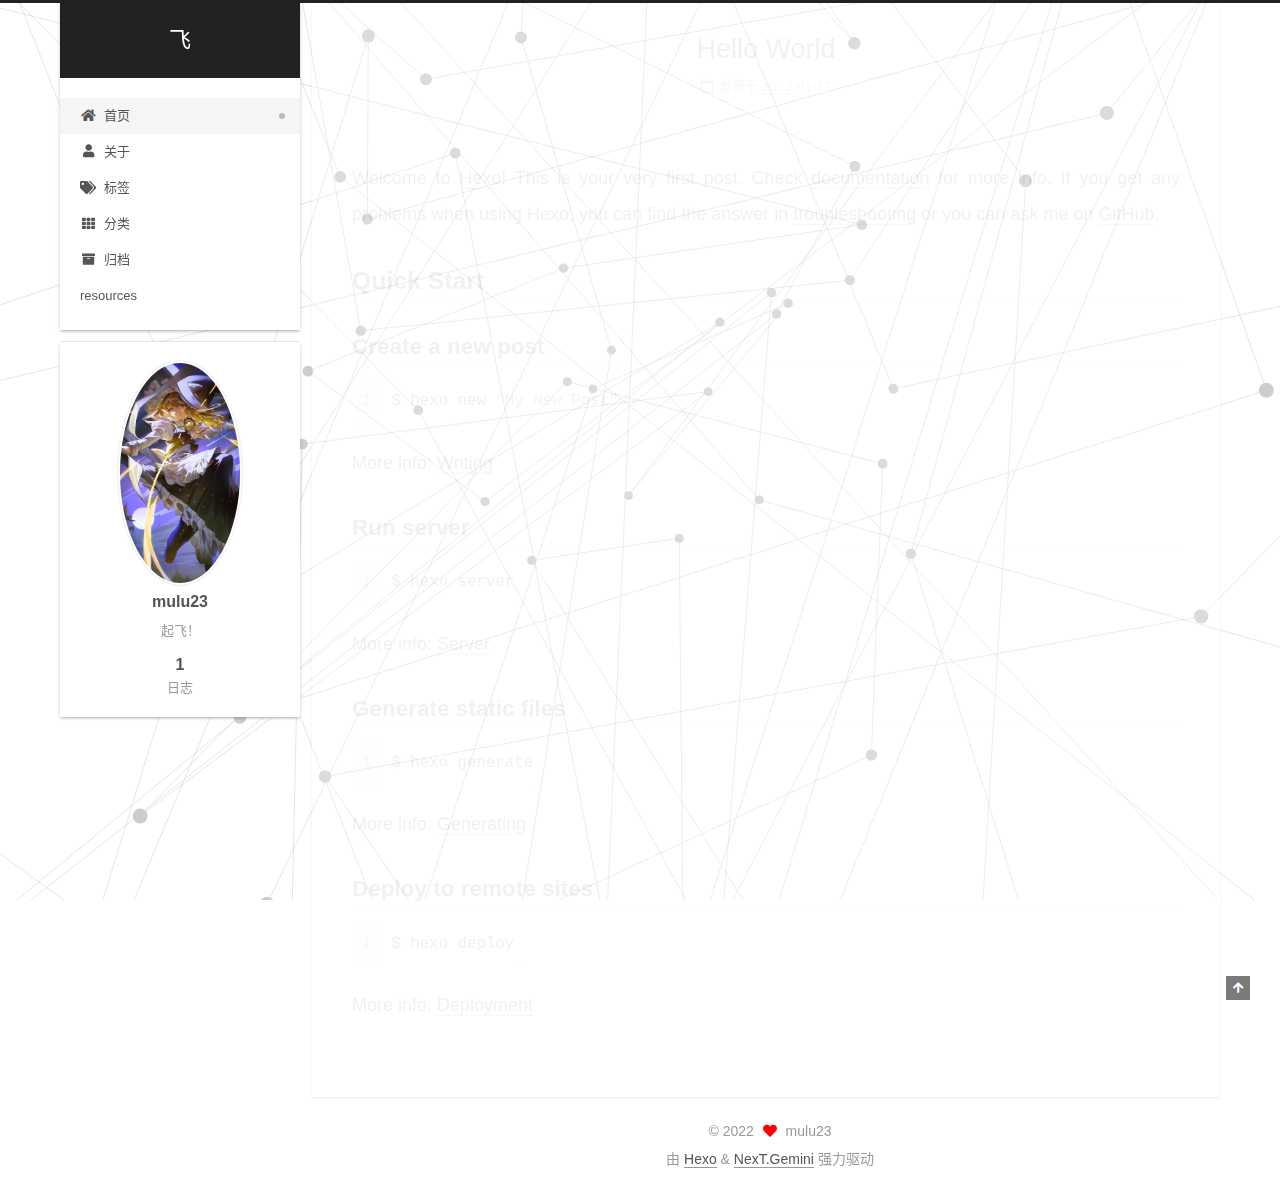
<file: index.html>
<!DOCTYPE html>
<html lang="zh-CN">
<head>
  <meta charset="UTF-8">
<meta name="viewport" content="width=device-width, initial-scale=1, maximum-scale=2">
<meta name="theme-color" content="#222">
<meta name="generator" content="Hexo 6.0.0">
  <link rel="apple-touch-icon" sizes="180x180" href="/images/apple-touch-icon-next.png">
  <link rel="icon" type="image/png" sizes="32x32" href="/images/favicon-32x32-next.png">
  <link rel="icon" type="image/png" sizes="16x16" href="/images/favicon-16x16-next.png">
  <link rel="mask-icon" href="/images/logo.svg" color="#222">

<link rel="stylesheet" href="/css/main.css">


<link rel="stylesheet" href="/lib/font-awesome/css/all.min.css">

<script id="hexo-configurations">
    var NexT = window.NexT || {};
    var CONFIG = {"hostname":"example.com","root":"/","scheme":"Gemini","version":"7.8.0","exturl":false,"sidebar":{"position":"left","display":"post","padding":18,"offset":12,"onmobile":false},"copycode":{"enable":false,"show_result":false,"style":null},"back2top":{"enable":true,"sidebar":false,"scrollpercent":false},"bookmark":{"enable":false,"color":"#222","save":"auto"},"fancybox":false,"mediumzoom":false,"lazyload":false,"pangu":false,"comments":{"style":"tabs","active":null,"storage":true,"lazyload":false,"nav":null},"algolia":{"hits":{"per_page":10},"labels":{"input_placeholder":"Search for Posts","hits_empty":"We didn't find any results for the search: ${query}","hits_stats":"${hits} results found in ${time} ms"}},"localsearch":{"enable":false,"trigger":"auto","top_n_per_article":1,"unescape":false,"preload":false},"motion":{"enable":true,"async":false,"transition":{"post_block":"fadeIn","post_header":"slideDownIn","post_body":"slideDownIn","coll_header":"slideLeftIn","sidebar":"slideUpIn"}}};
  </script>

  <meta name="description" content="起飞！">
<meta property="og:type" content="website">
<meta property="og:title" content="飞">
<meta property="og:url" content="http://example.com/index.html">
<meta property="og:site_name" content="飞">
<meta property="og:description" content="起飞！">
<meta property="og:locale" content="zh_CN">
<meta property="article:author" content="mulu23">
<meta name="twitter:card" content="summary">

<link rel="canonical" href="http://example.com/">


<script id="page-configurations">
  // https://hexo.io/docs/variables.html
  CONFIG.page = {
    sidebar: "",
    isHome : true,
    isPost : false,
    lang   : 'zh-CN'
  };
</script>

  <title>飞</title>
  






  <noscript>
  <style>
  .use-motion .brand,
  .use-motion .menu-item,
  .sidebar-inner,
  .use-motion .post-block,
  .use-motion .pagination,
  .use-motion .comments,
  .use-motion .post-header,
  .use-motion .post-body,
  .use-motion .collection-header { opacity: initial; }

  .use-motion .site-title,
  .use-motion .site-subtitle {
    opacity: initial;
    top: initial;
  }

  .use-motion .logo-line-before i { left: initial; }
  .use-motion .logo-line-after i { right: initial; }
  </style>
</noscript>

</head>

<body itemscope itemtype="http://schema.org/WebPage">
  <div class="container use-motion">
    <div class="headband"></div>

    <header class="header" itemscope itemtype="http://schema.org/WPHeader">
      <div class="header-inner"><div class="site-brand-container">
  <div class="site-nav-toggle">
    <div class="toggle" aria-label="切换导航栏">
      <span class="toggle-line toggle-line-first"></span>
      <span class="toggle-line toggle-line-middle"></span>
      <span class="toggle-line toggle-line-last"></span>
    </div>
  </div>

  <div class="site-meta">

    <a href="/" class="brand" rel="start">
      <span class="logo-line-before"><i></i></span>
      <h1 class="site-title">飞</h1>
      <span class="logo-line-after"><i></i></span>
    </a>
  </div>

  <div class="site-nav-right">
    <div class="toggle popup-trigger">
    </div>
  </div>
</div>




<nav class="site-nav">
  <ul id="menu" class="main-menu menu">
        <li class="menu-item menu-item-home">

    <a href="/" rel="section"><i class="fa fa-home fa-fw"></i>首页</a>

  </li>
        <li class="menu-item menu-item-about">

    <a href="/about/" rel="section"><i class="fa fa-user fa-fw"></i>关于</a>

  </li>
        <li class="menu-item menu-item-tags">

    <a href="/tags/" rel="section"><i class="fa fa-tags fa-fw"></i>标签</a>

  </li>
        <li class="menu-item menu-item-categories">

    <a href="/categories/" rel="section"><i class="fa fa-th fa-fw"></i>分类</a>

  </li>
        <li class="menu-item menu-item-archives">

    <a href="/archives/" rel="section"><i class="fa fa-archive fa-fw"></i>归档</a>

  </li>
        <li class="menu-item menu-item-resources">

    <a href="/resources/" rel="section"><i class="download fa-fw"></i>resources</a>

  </li>
  </ul>
</nav>




</div>
    </header>

    
  <div class="back-to-top">
    <i class="fa fa-arrow-up"></i>
    <span>0%</span>
  </div>


    <main class="main">
      <div class="main-inner">
        <div class="content-wrap">
          

          <div class="content index posts-expand">
            
      
  
  
  <article itemscope itemtype="http://schema.org/Article" class="post-block" lang="zh-CN">
    <link itemprop="mainEntityOfPage" href="http://example.com/2022/01/27/hello-world/">

    <span hidden itemprop="author" itemscope itemtype="http://schema.org/Person">
      <meta itemprop="image" content="/images/avatar.png">
      <meta itemprop="name" content="mulu23">
      <meta itemprop="description" content="起飞！">
    </span>

    <span hidden itemprop="publisher" itemscope itemtype="http://schema.org/Organization">
      <meta itemprop="name" content="飞">
    </span>
      <header class="post-header">
        <h2 class="post-title" itemprop="name headline">
          
            <a href="/2022/01/27/hello-world/" class="post-title-link" itemprop="url">Hello World</a>
        </h2>

        <div class="post-meta">
            <span class="post-meta-item">
              <span class="post-meta-item-icon">
                <i class="far fa-calendar"></i>
              </span>
              <span class="post-meta-item-text">发表于</span>

              <time title="创建时间：2022-01-27 22:12:50" itemprop="dateCreated datePublished" datetime="2022-01-27T22:12:50+08:00">2022-01-27</time>
            </span>

          

        </div>
      </header>

    
    
    
    <div class="post-body" itemprop="articleBody">

      
          <p>Welcome to <a target="_blank" rel="noopener" href="https://hexo.io/">Hexo</a>! This is your very first post. Check <a target="_blank" rel="noopener" href="https://hexo.io/docs/">documentation</a> for more info. If you get any problems when using Hexo, you can find the answer in <a target="_blank" rel="noopener" href="https://hexo.io/docs/troubleshooting.html">troubleshooting</a> or you can ask me on <a target="_blank" rel="noopener" href="https://github.com/hexojs/hexo/issues">GitHub</a>.</p>
<h2 id="Quick-Start"><a href="#Quick-Start" class="headerlink" title="Quick Start"></a>Quick Start</h2><h3 id="Create-a-new-post"><a href="#Create-a-new-post" class="headerlink" title="Create a new post"></a>Create a new post</h3><figure class="highlight bash"><table><tr><td class="gutter"><pre><span class="line">1</span><br></pre></td><td class="code"><pre><span class="line">$ hexo new <span class="string">&quot;My New Post&quot;</span></span><br></pre></td></tr></table></figure>

<p>More info: <a target="_blank" rel="noopener" href="https://hexo.io/docs/writing.html">Writing</a></p>
<h3 id="Run-server"><a href="#Run-server" class="headerlink" title="Run server"></a>Run server</h3><figure class="highlight bash"><table><tr><td class="gutter"><pre><span class="line">1</span><br></pre></td><td class="code"><pre><span class="line">$ hexo server</span><br></pre></td></tr></table></figure>

<p>More info: <a target="_blank" rel="noopener" href="https://hexo.io/docs/server.html">Server</a></p>
<h3 id="Generate-static-files"><a href="#Generate-static-files" class="headerlink" title="Generate static files"></a>Generate static files</h3><figure class="highlight bash"><table><tr><td class="gutter"><pre><span class="line">1</span><br></pre></td><td class="code"><pre><span class="line">$ hexo generate</span><br></pre></td></tr></table></figure>

<p>More info: <a target="_blank" rel="noopener" href="https://hexo.io/docs/generating.html">Generating</a></p>
<h3 id="Deploy-to-remote-sites"><a href="#Deploy-to-remote-sites" class="headerlink" title="Deploy to remote sites"></a>Deploy to remote sites</h3><figure class="highlight bash"><table><tr><td class="gutter"><pre><span class="line">1</span><br></pre></td><td class="code"><pre><span class="line">$ hexo deploy</span><br></pre></td></tr></table></figure>

<p>More info: <a target="_blank" rel="noopener" href="https://hexo.io/docs/one-command-deployment.html">Deployment</a></p>

      
    </div>

    
    
    
      <footer class="post-footer">
        <div class="post-eof"></div>
      </footer>
  </article>
  
  
  


  



          </div>
          

<script>
  window.addEventListener('tabs:register', () => {
    let { activeClass } = CONFIG.comments;
    if (CONFIG.comments.storage) {
      activeClass = localStorage.getItem('comments_active') || activeClass;
    }
    if (activeClass) {
      let activeTab = document.querySelector(`a[href="#comment-${activeClass}"]`);
      if (activeTab) {
        activeTab.click();
      }
    }
  });
  if (CONFIG.comments.storage) {
    window.addEventListener('tabs:click', event => {
      if (!event.target.matches('.tabs-comment .tab-content .tab-pane')) return;
      let commentClass = event.target.classList[1];
      localStorage.setItem('comments_active', commentClass);
    });
  }
</script>

        </div>
          
  
  <div class="toggle sidebar-toggle">
    <span class="toggle-line toggle-line-first"></span>
    <span class="toggle-line toggle-line-middle"></span>
    <span class="toggle-line toggle-line-last"></span>
  </div>

  <aside class="sidebar">
    <div class="sidebar-inner">

      <ul class="sidebar-nav motion-element">
        <li class="sidebar-nav-toc">
          文章目录
        </li>
        <li class="sidebar-nav-overview">
          站点概览
        </li>
      </ul>

      <!--noindex-->
      <div class="post-toc-wrap sidebar-panel">
      </div>
      <!--/noindex-->

      <div class="site-overview-wrap sidebar-panel">
        <div class="site-author motion-element" itemprop="author" itemscope itemtype="http://schema.org/Person">
    <img class="site-author-image" itemprop="image" alt="mulu23"
      src="/images/avatar.png">
  <p class="site-author-name" itemprop="name">mulu23</p>
  <div class="site-description" itemprop="description">起飞！</div>
</div>
<div class="site-state-wrap motion-element">
  <nav class="site-state">
      <div class="site-state-item site-state-posts">
          <a href="/archives/">
        
          <span class="site-state-item-count">1</span>
          <span class="site-state-item-name">日志</span>
        </a>
      </div>
  </nav>
</div>



      </div>

    </div>
  </aside>
  <div id="sidebar-dimmer"></div>


      </div>
    </main>

    <footer class="footer">
      <div class="footer-inner">
        

        

<div class="copyright">
  
  &copy; 
  <span itemprop="copyrightYear">2022</span>
  <span class="with-love">
    <i class="fa fa-heart"></i>
  </span>
  <span class="author" itemprop="copyrightHolder">mulu23</span>
</div>
  <div class="powered-by">由 <a href="https://hexo.io/" class="theme-link" rel="noopener" target="_blank">Hexo</a> & <a href="https://theme-next.org/" class="theme-link" rel="noopener" target="_blank">NexT.Gemini</a> 强力驱动
  </div>

        








      </div>
    </footer>
  </div>

  
  <script src="/lib/anime.min.js"></script>
  <script src="/lib/velocity/velocity.min.js"></script>
  <script src="/lib/velocity/velocity.ui.min.js"></script>

<script src="/js/utils.js"></script>

<script src="/js/motion.js"></script>


<script src="/js/schemes/pisces.js"></script>


<script src="/js/next-boot.js"></script>


  <script defer src="/lib/three/three.min.js"></script>
    <script defer src="/lib/three/canvas_lines.min.js"></script>


  















  

  

</body>
</html>
</file>
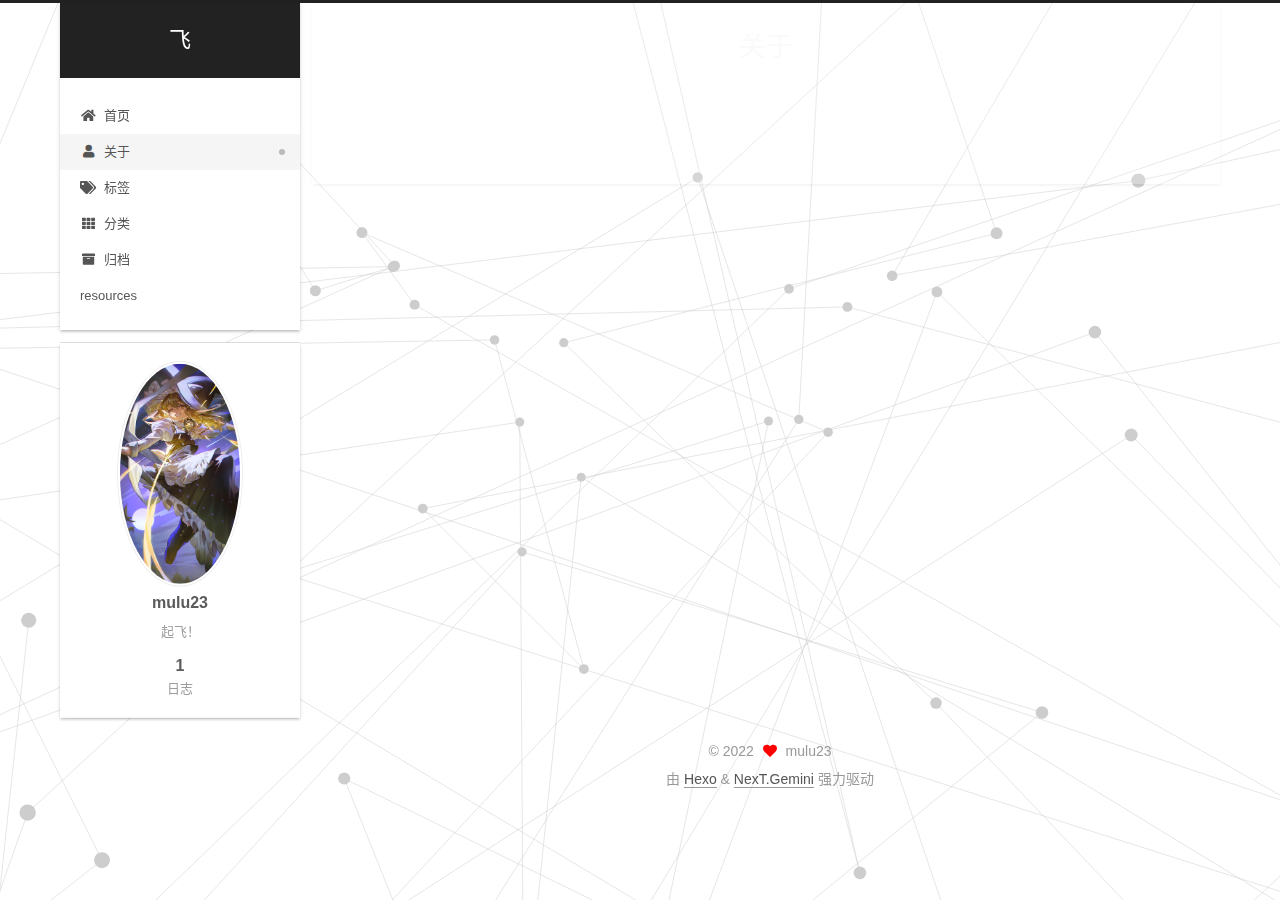
<file: about/index.html>
<!DOCTYPE html>
<html lang="zh-CN">
<head>
  <meta charset="UTF-8">
<meta name="viewport" content="width=device-width, initial-scale=1, maximum-scale=2">
<meta name="theme-color" content="#222">
<meta name="generator" content="Hexo 6.0.0">
  <link rel="apple-touch-icon" sizes="180x180" href="/images/apple-touch-icon-next.png">
  <link rel="icon" type="image/png" sizes="32x32" href="/images/favicon-32x32-next.png">
  <link rel="icon" type="image/png" sizes="16x16" href="/images/favicon-16x16-next.png">
  <link rel="mask-icon" href="/images/logo.svg" color="#222">

<link rel="stylesheet" href="/css/main.css">


<link rel="stylesheet" href="/lib/font-awesome/css/all.min.css">

<script id="hexo-configurations">
    var NexT = window.NexT || {};
    var CONFIG = {"hostname":"example.com","root":"/","scheme":"Gemini","version":"7.8.0","exturl":false,"sidebar":{"position":"left","display":"post","padding":18,"offset":12,"onmobile":false},"copycode":{"enable":false,"show_result":false,"style":null},"back2top":{"enable":true,"sidebar":false,"scrollpercent":false},"bookmark":{"enable":false,"color":"#222","save":"auto"},"fancybox":false,"mediumzoom":false,"lazyload":false,"pangu":false,"comments":{"style":"tabs","active":null,"storage":true,"lazyload":false,"nav":null},"algolia":{"hits":{"per_page":10},"labels":{"input_placeholder":"Search for Posts","hits_empty":"We didn't find any results for the search: ${query}","hits_stats":"${hits} results found in ${time} ms"}},"localsearch":{"enable":false,"trigger":"auto","top_n_per_article":1,"unescape":false,"preload":false},"motion":{"enable":true,"async":false,"transition":{"post_block":"fadeIn","post_header":"slideDownIn","post_body":"slideDownIn","coll_header":"slideLeftIn","sidebar":"slideUpIn"}}};
  </script>

  <meta name="description" content="起飞！">
<meta property="og:type" content="website">
<meta property="og:title" content="关于">
<meta property="og:url" content="http://example.com/about/index.html">
<meta property="og:site_name" content="飞">
<meta property="og:description" content="起飞！">
<meta property="og:locale" content="zh_CN">
<meta property="article:published_time" content="2022-01-28T09:07:47.000Z">
<meta property="article:modified_time" content="2022-01-28T09:12:27.653Z">
<meta property="article:author" content="mulu23">
<meta name="twitter:card" content="summary">

<link rel="canonical" href="http://example.com/about/">


<script id="page-configurations">
  // https://hexo.io/docs/variables.html
  CONFIG.page = {
    sidebar: "",
    isHome : false,
    isPost : false,
    lang   : 'zh-CN'
  };
</script>

  <title>关于 | 飞
</title>
  






  <noscript>
  <style>
  .use-motion .brand,
  .use-motion .menu-item,
  .sidebar-inner,
  .use-motion .post-block,
  .use-motion .pagination,
  .use-motion .comments,
  .use-motion .post-header,
  .use-motion .post-body,
  .use-motion .collection-header { opacity: initial; }

  .use-motion .site-title,
  .use-motion .site-subtitle {
    opacity: initial;
    top: initial;
  }

  .use-motion .logo-line-before i { left: initial; }
  .use-motion .logo-line-after i { right: initial; }
  </style>
</noscript>

</head>

<body itemscope itemtype="http://schema.org/WebPage">
  <div class="container use-motion">
    <div class="headband"></div>

    <header class="header" itemscope itemtype="http://schema.org/WPHeader">
      <div class="header-inner"><div class="site-brand-container">
  <div class="site-nav-toggle">
    <div class="toggle" aria-label="切换导航栏">
      <span class="toggle-line toggle-line-first"></span>
      <span class="toggle-line toggle-line-middle"></span>
      <span class="toggle-line toggle-line-last"></span>
    </div>
  </div>

  <div class="site-meta">

    <a href="/" class="brand" rel="start">
      <span class="logo-line-before"><i></i></span>
      <h1 class="site-title">飞</h1>
      <span class="logo-line-after"><i></i></span>
    </a>
  </div>

  <div class="site-nav-right">
    <div class="toggle popup-trigger">
    </div>
  </div>
</div>




<nav class="site-nav">
  <ul id="menu" class="main-menu menu">
        <li class="menu-item menu-item-home">

    <a href="/" rel="section"><i class="fa fa-home fa-fw"></i>首页</a>

  </li>
        <li class="menu-item menu-item-about">

    <a href="/about/" rel="section"><i class="fa fa-user fa-fw"></i>关于</a>

  </li>
        <li class="menu-item menu-item-tags">

    <a href="/tags/" rel="section"><i class="fa fa-tags fa-fw"></i>标签</a>

  </li>
        <li class="menu-item menu-item-categories">

    <a href="/categories/" rel="section"><i class="fa fa-th fa-fw"></i>分类</a>

  </li>
        <li class="menu-item menu-item-archives">

    <a href="/archives/" rel="section"><i class="fa fa-archive fa-fw"></i>归档</a>

  </li>
        <li class="menu-item menu-item-resources">

    <a href="/resources/" rel="section"><i class="download fa-fw"></i>resources</a>

  </li>
  </ul>
</nav>




</div>
    </header>

    
  <div class="back-to-top">
    <i class="fa fa-arrow-up"></i>
    <span>0%</span>
  </div>


    <main class="main">
      <div class="main-inner">
        <div class="content-wrap">
          
  
  

          <div class="content page posts-expand">
            

    
    
    
    <div class="post-block" lang="zh-CN">
      <header class="post-header">

<h1 class="post-title" itemprop="name headline">关于
</h1>

<div class="post-meta">
  

</div>

</header>

      
      
      
      <div class="post-body">
          
      </div>
      
      
      
    </div>
    

    
    
    


          </div>
          

<script>
  window.addEventListener('tabs:register', () => {
    let { activeClass } = CONFIG.comments;
    if (CONFIG.comments.storage) {
      activeClass = localStorage.getItem('comments_active') || activeClass;
    }
    if (activeClass) {
      let activeTab = document.querySelector(`a[href="#comment-${activeClass}"]`);
      if (activeTab) {
        activeTab.click();
      }
    }
  });
  if (CONFIG.comments.storage) {
    window.addEventListener('tabs:click', event => {
      if (!event.target.matches('.tabs-comment .tab-content .tab-pane')) return;
      let commentClass = event.target.classList[1];
      localStorage.setItem('comments_active', commentClass);
    });
  }
</script>

        </div>
          
  
  <div class="toggle sidebar-toggle">
    <span class="toggle-line toggle-line-first"></span>
    <span class="toggle-line toggle-line-middle"></span>
    <span class="toggle-line toggle-line-last"></span>
  </div>

  <aside class="sidebar">
    <div class="sidebar-inner">

      <ul class="sidebar-nav motion-element">
        <li class="sidebar-nav-toc">
          文章目录
        </li>
        <li class="sidebar-nav-overview">
          站点概览
        </li>
      </ul>

      <!--noindex-->
      <div class="post-toc-wrap sidebar-panel">
      </div>
      <!--/noindex-->

      <div class="site-overview-wrap sidebar-panel">
        <div class="site-author motion-element" itemprop="author" itemscope itemtype="http://schema.org/Person">
    <img class="site-author-image" itemprop="image" alt="mulu23"
      src="/images/avatar.png">
  <p class="site-author-name" itemprop="name">mulu23</p>
  <div class="site-description" itemprop="description">起飞！</div>
</div>
<div class="site-state-wrap motion-element">
  <nav class="site-state">
      <div class="site-state-item site-state-posts">
          <a href="/archives/">
        
          <span class="site-state-item-count">1</span>
          <span class="site-state-item-name">日志</span>
        </a>
      </div>
  </nav>
</div>



      </div>

    </div>
  </aside>
  <div id="sidebar-dimmer"></div>


      </div>
    </main>

    <footer class="footer">
      <div class="footer-inner">
        

        

<div class="copyright">
  
  &copy; 
  <span itemprop="copyrightYear">2022</span>
  <span class="with-love">
    <i class="fa fa-heart"></i>
  </span>
  <span class="author" itemprop="copyrightHolder">mulu23</span>
</div>
  <div class="powered-by">由 <a href="https://hexo.io/" class="theme-link" rel="noopener" target="_blank">Hexo</a> & <a href="https://theme-next.org/" class="theme-link" rel="noopener" target="_blank">NexT.Gemini</a> 强力驱动
  </div>

        








      </div>
    </footer>
  </div>

  
  <script src="/lib/anime.min.js"></script>
  <script src="/lib/velocity/velocity.min.js"></script>
  <script src="/lib/velocity/velocity.ui.min.js"></script>

<script src="/js/utils.js"></script>

<script src="/js/motion.js"></script>


<script src="/js/schemes/pisces.js"></script>


<script src="/js/next-boot.js"></script>


  <script defer src="/lib/three/three.min.js"></script>
    <script defer src="/lib/three/canvas_lines.min.js"></script>


  















  

  

</body>
</html>
</file>
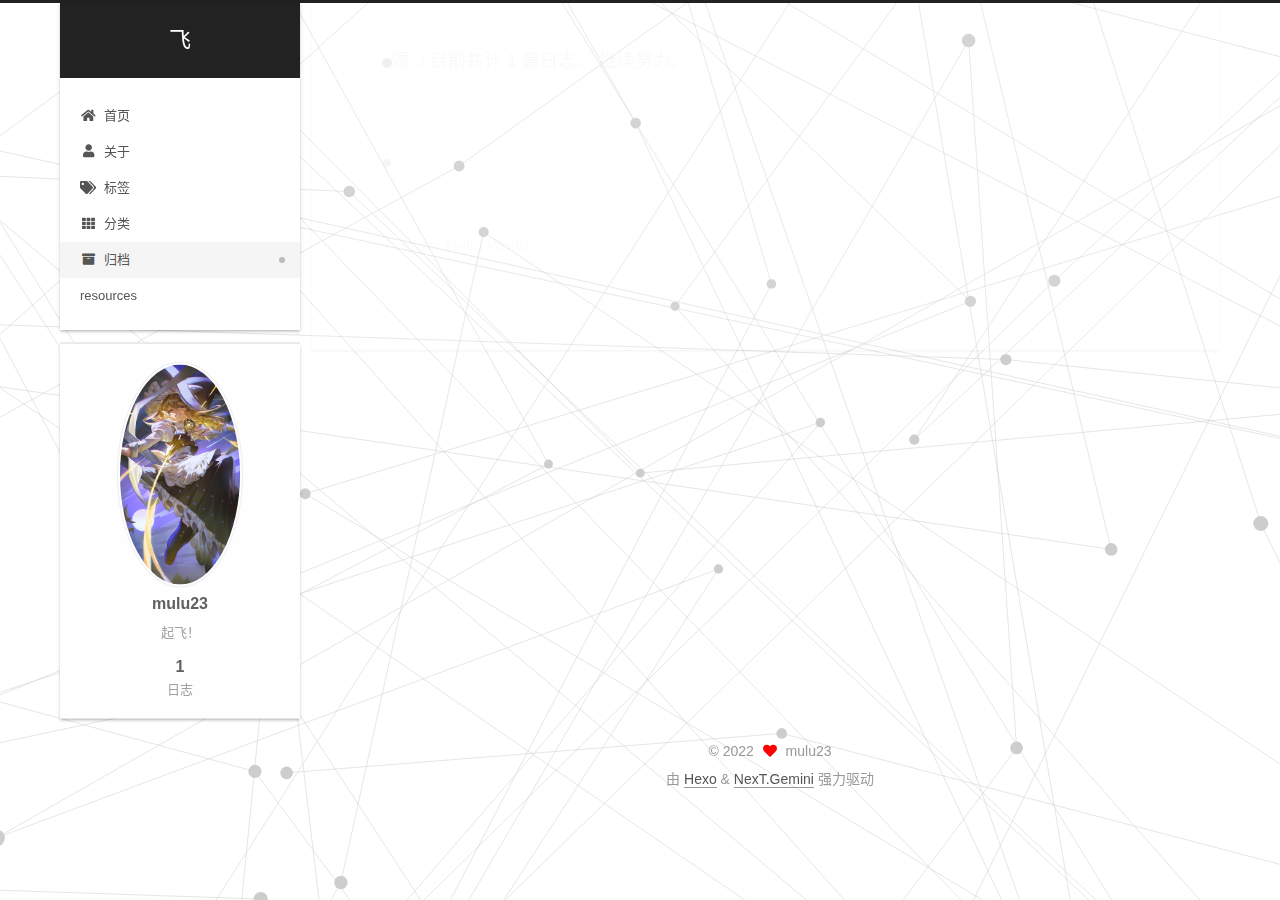
<file: archives/index.html>
<!DOCTYPE html>
<html lang="zh-CN">
<head>
  <meta charset="UTF-8">
<meta name="viewport" content="width=device-width, initial-scale=1, maximum-scale=2">
<meta name="theme-color" content="#222">
<meta name="generator" content="Hexo 6.0.0">
  <link rel="apple-touch-icon" sizes="180x180" href="/images/apple-touch-icon-next.png">
  <link rel="icon" type="image/png" sizes="32x32" href="/images/favicon-32x32-next.png">
  <link rel="icon" type="image/png" sizes="16x16" href="/images/favicon-16x16-next.png">
  <link rel="mask-icon" href="/images/logo.svg" color="#222">

<link rel="stylesheet" href="/css/main.css">


<link rel="stylesheet" href="/lib/font-awesome/css/all.min.css">

<script id="hexo-configurations">
    var NexT = window.NexT || {};
    var CONFIG = {"hostname":"example.com","root":"/","scheme":"Gemini","version":"7.8.0","exturl":false,"sidebar":{"position":"left","display":"post","padding":18,"offset":12,"onmobile":false},"copycode":{"enable":false,"show_result":false,"style":null},"back2top":{"enable":true,"sidebar":false,"scrollpercent":false},"bookmark":{"enable":false,"color":"#222","save":"auto"},"fancybox":false,"mediumzoom":false,"lazyload":false,"pangu":false,"comments":{"style":"tabs","active":null,"storage":true,"lazyload":false,"nav":null},"algolia":{"hits":{"per_page":10},"labels":{"input_placeholder":"Search for Posts","hits_empty":"We didn't find any results for the search: ${query}","hits_stats":"${hits} results found in ${time} ms"}},"localsearch":{"enable":false,"trigger":"auto","top_n_per_article":1,"unescape":false,"preload":false},"motion":{"enable":true,"async":false,"transition":{"post_block":"fadeIn","post_header":"slideDownIn","post_body":"slideDownIn","coll_header":"slideLeftIn","sidebar":"slideUpIn"}}};
  </script>

  <meta name="description" content="起飞！">
<meta property="og:type" content="website">
<meta property="og:title" content="飞">
<meta property="og:url" content="http://example.com/archives/index.html">
<meta property="og:site_name" content="飞">
<meta property="og:description" content="起飞！">
<meta property="og:locale" content="zh_CN">
<meta property="article:author" content="mulu23">
<meta name="twitter:card" content="summary">

<link rel="canonical" href="http://example.com/archives/">


<script id="page-configurations">
  // https://hexo.io/docs/variables.html
  CONFIG.page = {
    sidebar: "",
    isHome : false,
    isPost : false,
    lang   : 'zh-CN'
  };
</script>

  <title>归档 | 飞</title>
  






  <noscript>
  <style>
  .use-motion .brand,
  .use-motion .menu-item,
  .sidebar-inner,
  .use-motion .post-block,
  .use-motion .pagination,
  .use-motion .comments,
  .use-motion .post-header,
  .use-motion .post-body,
  .use-motion .collection-header { opacity: initial; }

  .use-motion .site-title,
  .use-motion .site-subtitle {
    opacity: initial;
    top: initial;
  }

  .use-motion .logo-line-before i { left: initial; }
  .use-motion .logo-line-after i { right: initial; }
  </style>
</noscript>

</head>

<body itemscope itemtype="http://schema.org/WebPage">
  <div class="container use-motion">
    <div class="headband"></div>

    <header class="header" itemscope itemtype="http://schema.org/WPHeader">
      <div class="header-inner"><div class="site-brand-container">
  <div class="site-nav-toggle">
    <div class="toggle" aria-label="切换导航栏">
      <span class="toggle-line toggle-line-first"></span>
      <span class="toggle-line toggle-line-middle"></span>
      <span class="toggle-line toggle-line-last"></span>
    </div>
  </div>

  <div class="site-meta">

    <a href="/" class="brand" rel="start">
      <span class="logo-line-before"><i></i></span>
      <h1 class="site-title">飞</h1>
      <span class="logo-line-after"><i></i></span>
    </a>
  </div>

  <div class="site-nav-right">
    <div class="toggle popup-trigger">
    </div>
  </div>
</div>




<nav class="site-nav">
  <ul id="menu" class="main-menu menu">
        <li class="menu-item menu-item-home">

    <a href="/" rel="section"><i class="fa fa-home fa-fw"></i>首页</a>

  </li>
        <li class="menu-item menu-item-about">

    <a href="/about/" rel="section"><i class="fa fa-user fa-fw"></i>关于</a>

  </li>
        <li class="menu-item menu-item-tags">

    <a href="/tags/" rel="section"><i class="fa fa-tags fa-fw"></i>标签</a>

  </li>
        <li class="menu-item menu-item-categories">

    <a href="/categories/" rel="section"><i class="fa fa-th fa-fw"></i>分类</a>

  </li>
        <li class="menu-item menu-item-archives">

    <a href="/archives/" rel="section"><i class="fa fa-archive fa-fw"></i>归档</a>

  </li>
        <li class="menu-item menu-item-resources">

    <a href="/resources/" rel="section"><i class="download fa-fw"></i>resources</a>

  </li>
  </ul>
</nav>




</div>
    </header>

    
  <div class="back-to-top">
    <i class="fa fa-arrow-up"></i>
    <span>0%</span>
  </div>


    <main class="main">
      <div class="main-inner">
        <div class="content-wrap">
          

          <div class="content archive">
            

  
  
  
  <div class="post-block">
    <div class="posts-collapse">
      <div class="collection-title">
        <span class="collection-header">嗯..! 目前共计 1 篇日志。 继续努力。</span>
      </div>

      
    <div class="collection-year">
      <span class="collection-header">2022</span>
    </div>

  <article itemscope itemtype="http://schema.org/Article">
    <header class="post-header">

      <div class="post-meta">
        <time itemprop="dateCreated"
              datetime="2022-01-27T22:12:50+08:00"
              content="2022-01-27">
          01-27
        </time>
      </div>

      <div class="post-title">
          <a class="post-title-link" href="/2022/01/27/hello-world/" itemprop="url">
            <span itemprop="name">Hello World</span>
          </a>
      </div>

    </header>
  </article>


    </div>
  </div>
  
  
  

  



          </div>
          

<script>
  window.addEventListener('tabs:register', () => {
    let { activeClass } = CONFIG.comments;
    if (CONFIG.comments.storage) {
      activeClass = localStorage.getItem('comments_active') || activeClass;
    }
    if (activeClass) {
      let activeTab = document.querySelector(`a[href="#comment-${activeClass}"]`);
      if (activeTab) {
        activeTab.click();
      }
    }
  });
  if (CONFIG.comments.storage) {
    window.addEventListener('tabs:click', event => {
      if (!event.target.matches('.tabs-comment .tab-content .tab-pane')) return;
      let commentClass = event.target.classList[1];
      localStorage.setItem('comments_active', commentClass);
    });
  }
</script>

        </div>
          
  
  <div class="toggle sidebar-toggle">
    <span class="toggle-line toggle-line-first"></span>
    <span class="toggle-line toggle-line-middle"></span>
    <span class="toggle-line toggle-line-last"></span>
  </div>

  <aside class="sidebar">
    <div class="sidebar-inner">

      <ul class="sidebar-nav motion-element">
        <li class="sidebar-nav-toc">
          文章目录
        </li>
        <li class="sidebar-nav-overview">
          站点概览
        </li>
      </ul>

      <!--noindex-->
      <div class="post-toc-wrap sidebar-panel">
      </div>
      <!--/noindex-->

      <div class="site-overview-wrap sidebar-panel">
        <div class="site-author motion-element" itemprop="author" itemscope itemtype="http://schema.org/Person">
    <img class="site-author-image" itemprop="image" alt="mulu23"
      src="/images/avatar.png">
  <p class="site-author-name" itemprop="name">mulu23</p>
  <div class="site-description" itemprop="description">起飞！</div>
</div>
<div class="site-state-wrap motion-element">
  <nav class="site-state">
      <div class="site-state-item site-state-posts">
          <a href="/archives/">
        
          <span class="site-state-item-count">1</span>
          <span class="site-state-item-name">日志</span>
        </a>
      </div>
  </nav>
</div>



      </div>

    </div>
  </aside>
  <div id="sidebar-dimmer"></div>


      </div>
    </main>

    <footer class="footer">
      <div class="footer-inner">
        

        

<div class="copyright">
  
  &copy; 
  <span itemprop="copyrightYear">2022</span>
  <span class="with-love">
    <i class="fa fa-heart"></i>
  </span>
  <span class="author" itemprop="copyrightHolder">mulu23</span>
</div>
  <div class="powered-by">由 <a href="https://hexo.io/" class="theme-link" rel="noopener" target="_blank">Hexo</a> & <a href="https://theme-next.org/" class="theme-link" rel="noopener" target="_blank">NexT.Gemini</a> 强力驱动
  </div>

        








      </div>
    </footer>
  </div>

  
  <script src="/lib/anime.min.js"></script>
  <script src="/lib/velocity/velocity.min.js"></script>
  <script src="/lib/velocity/velocity.ui.min.js"></script>

<script src="/js/utils.js"></script>

<script src="/js/motion.js"></script>


<script src="/js/schemes/pisces.js"></script>


<script src="/js/next-boot.js"></script>


  <script defer src="/lib/three/three.min.js"></script>
    <script defer src="/lib/three/canvas_lines.min.js"></script>


  















  

  

</body>
</html>
</file>
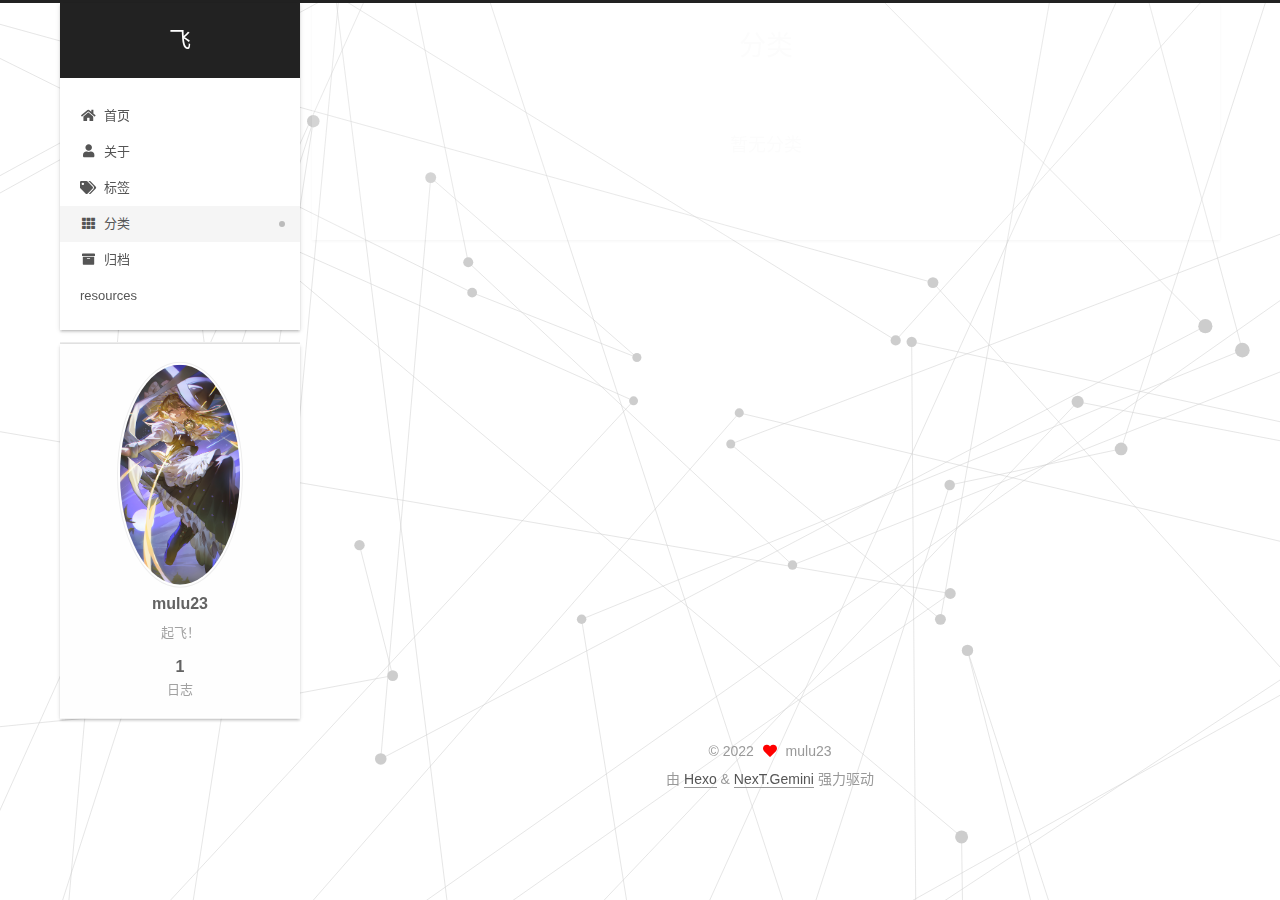
<file: categories/index.html>
<!DOCTYPE html>
<html lang="zh-CN">
<head>
  <meta charset="UTF-8">
<meta name="viewport" content="width=device-width, initial-scale=1, maximum-scale=2">
<meta name="theme-color" content="#222">
<meta name="generator" content="Hexo 6.0.0">
  <link rel="apple-touch-icon" sizes="180x180" href="/images/apple-touch-icon-next.png">
  <link rel="icon" type="image/png" sizes="32x32" href="/images/favicon-32x32-next.png">
  <link rel="icon" type="image/png" sizes="16x16" href="/images/favicon-16x16-next.png">
  <link rel="mask-icon" href="/images/logo.svg" color="#222">

<link rel="stylesheet" href="/css/main.css">


<link rel="stylesheet" href="/lib/font-awesome/css/all.min.css">

<script id="hexo-configurations">
    var NexT = window.NexT || {};
    var CONFIG = {"hostname":"example.com","root":"/","scheme":"Gemini","version":"7.8.0","exturl":false,"sidebar":{"position":"left","display":"post","padding":18,"offset":12,"onmobile":false},"copycode":{"enable":false,"show_result":false,"style":null},"back2top":{"enable":true,"sidebar":false,"scrollpercent":false},"bookmark":{"enable":false,"color":"#222","save":"auto"},"fancybox":false,"mediumzoom":false,"lazyload":false,"pangu":false,"comments":{"style":"tabs","active":null,"storage":true,"lazyload":false,"nav":null},"algolia":{"hits":{"per_page":10},"labels":{"input_placeholder":"Search for Posts","hits_empty":"We didn't find any results for the search: ${query}","hits_stats":"${hits} results found in ${time} ms"}},"localsearch":{"enable":false,"trigger":"auto","top_n_per_article":1,"unescape":false,"preload":false},"motion":{"enable":true,"async":false,"transition":{"post_block":"fadeIn","post_header":"slideDownIn","post_body":"slideDownIn","coll_header":"slideLeftIn","sidebar":"slideUpIn"}}};
  </script>

  <meta name="description" content="起飞！">
<meta property="og:type" content="website">
<meta property="og:title" content="分类">
<meta property="og:url" content="http://example.com/categories/index.html">
<meta property="og:site_name" content="飞">
<meta property="og:description" content="起飞！">
<meta property="og:locale" content="zh_CN">
<meta property="article:published_time" content="2022-01-28T09:07:39.000Z">
<meta property="article:modified_time" content="2022-01-28T09:12:24.030Z">
<meta property="article:author" content="mulu23">
<meta name="twitter:card" content="summary">

<link rel="canonical" href="http://example.com/categories/">


<script id="page-configurations">
  // https://hexo.io/docs/variables.html
  CONFIG.page = {
    sidebar: "",
    isHome : false,
    isPost : false,
    lang   : 'zh-CN'
  };
</script>

  <title>分类 | 飞
</title>
  






  <noscript>
  <style>
  .use-motion .brand,
  .use-motion .menu-item,
  .sidebar-inner,
  .use-motion .post-block,
  .use-motion .pagination,
  .use-motion .comments,
  .use-motion .post-header,
  .use-motion .post-body,
  .use-motion .collection-header { opacity: initial; }

  .use-motion .site-title,
  .use-motion .site-subtitle {
    opacity: initial;
    top: initial;
  }

  .use-motion .logo-line-before i { left: initial; }
  .use-motion .logo-line-after i { right: initial; }
  </style>
</noscript>

</head>

<body itemscope itemtype="http://schema.org/WebPage">
  <div class="container use-motion">
    <div class="headband"></div>

    <header class="header" itemscope itemtype="http://schema.org/WPHeader">
      <div class="header-inner"><div class="site-brand-container">
  <div class="site-nav-toggle">
    <div class="toggle" aria-label="切换导航栏">
      <span class="toggle-line toggle-line-first"></span>
      <span class="toggle-line toggle-line-middle"></span>
      <span class="toggle-line toggle-line-last"></span>
    </div>
  </div>

  <div class="site-meta">

    <a href="/" class="brand" rel="start">
      <span class="logo-line-before"><i></i></span>
      <h1 class="site-title">飞</h1>
      <span class="logo-line-after"><i></i></span>
    </a>
  </div>

  <div class="site-nav-right">
    <div class="toggle popup-trigger">
    </div>
  </div>
</div>




<nav class="site-nav">
  <ul id="menu" class="main-menu menu">
        <li class="menu-item menu-item-home">

    <a href="/" rel="section"><i class="fa fa-home fa-fw"></i>首页</a>

  </li>
        <li class="menu-item menu-item-about">

    <a href="/about/" rel="section"><i class="fa fa-user fa-fw"></i>关于</a>

  </li>
        <li class="menu-item menu-item-tags">

    <a href="/tags/" rel="section"><i class="fa fa-tags fa-fw"></i>标签</a>

  </li>
        <li class="menu-item menu-item-categories">

    <a href="/categories/" rel="section"><i class="fa fa-th fa-fw"></i>分类</a>

  </li>
        <li class="menu-item menu-item-archives">

    <a href="/archives/" rel="section"><i class="fa fa-archive fa-fw"></i>归档</a>

  </li>
        <li class="menu-item menu-item-resources">

    <a href="/resources/" rel="section"><i class="download fa-fw"></i>resources</a>

  </li>
  </ul>
</nav>




</div>
    </header>

    
  <div class="back-to-top">
    <i class="fa fa-arrow-up"></i>
    <span>0%</span>
  </div>


    <main class="main">
      <div class="main-inner">
        <div class="content-wrap">
          
  
  

          <div class="content page posts-expand">
            

    
    
    
    <div class="post-block" lang="zh-CN">
      <header class="post-header">

<h1 class="post-title" itemprop="name headline">分类
</h1>

<div class="post-meta">
  

</div>

</header>

      
      
      
      <div class="post-body">
          <div class="category-all-page">
            <div class="category-all-title">
              暂无分类
            </div>
            <div class="category-all">
              
            </div>
          </div>
        
      </div>
      
      
      
    </div>
    

    
    
    


          </div>
          

<script>
  window.addEventListener('tabs:register', () => {
    let { activeClass } = CONFIG.comments;
    if (CONFIG.comments.storage) {
      activeClass = localStorage.getItem('comments_active') || activeClass;
    }
    if (activeClass) {
      let activeTab = document.querySelector(`a[href="#comment-${activeClass}"]`);
      if (activeTab) {
        activeTab.click();
      }
    }
  });
  if (CONFIG.comments.storage) {
    window.addEventListener('tabs:click', event => {
      if (!event.target.matches('.tabs-comment .tab-content .tab-pane')) return;
      let commentClass = event.target.classList[1];
      localStorage.setItem('comments_active', commentClass);
    });
  }
</script>

        </div>
          
  
  <div class="toggle sidebar-toggle">
    <span class="toggle-line toggle-line-first"></span>
    <span class="toggle-line toggle-line-middle"></span>
    <span class="toggle-line toggle-line-last"></span>
  </div>

  <aside class="sidebar">
    <div class="sidebar-inner">

      <ul class="sidebar-nav motion-element">
        <li class="sidebar-nav-toc">
          文章目录
        </li>
        <li class="sidebar-nav-overview">
          站点概览
        </li>
      </ul>

      <!--noindex-->
      <div class="post-toc-wrap sidebar-panel">
      </div>
      <!--/noindex-->

      <div class="site-overview-wrap sidebar-panel">
        <div class="site-author motion-element" itemprop="author" itemscope itemtype="http://schema.org/Person">
    <img class="site-author-image" itemprop="image" alt="mulu23"
      src="/images/avatar.png">
  <p class="site-author-name" itemprop="name">mulu23</p>
  <div class="site-description" itemprop="description">起飞！</div>
</div>
<div class="site-state-wrap motion-element">
  <nav class="site-state">
      <div class="site-state-item site-state-posts">
          <a href="/archives/">
        
          <span class="site-state-item-count">1</span>
          <span class="site-state-item-name">日志</span>
        </a>
      </div>
  </nav>
</div>



      </div>

    </div>
  </aside>
  <div id="sidebar-dimmer"></div>


      </div>
    </main>

    <footer class="footer">
      <div class="footer-inner">
        

        

<div class="copyright">
  
  &copy; 
  <span itemprop="copyrightYear">2022</span>
  <span class="with-love">
    <i class="fa fa-heart"></i>
  </span>
  <span class="author" itemprop="copyrightHolder">mulu23</span>
</div>
  <div class="powered-by">由 <a href="https://hexo.io/" class="theme-link" rel="noopener" target="_blank">Hexo</a> & <a href="https://theme-next.org/" class="theme-link" rel="noopener" target="_blank">NexT.Gemini</a> 强力驱动
  </div>

        








      </div>
    </footer>
  </div>

  
  <script src="/lib/anime.min.js"></script>
  <script src="/lib/velocity/velocity.min.js"></script>
  <script src="/lib/velocity/velocity.ui.min.js"></script>

<script src="/js/utils.js"></script>

<script src="/js/motion.js"></script>


<script src="/js/schemes/pisces.js"></script>


<script src="/js/next-boot.js"></script>


  <script defer src="/lib/three/three.min.js"></script>
    <script defer src="/lib/three/canvas_lines.min.js"></script>


  















  

  

</body>
</html>
</file>
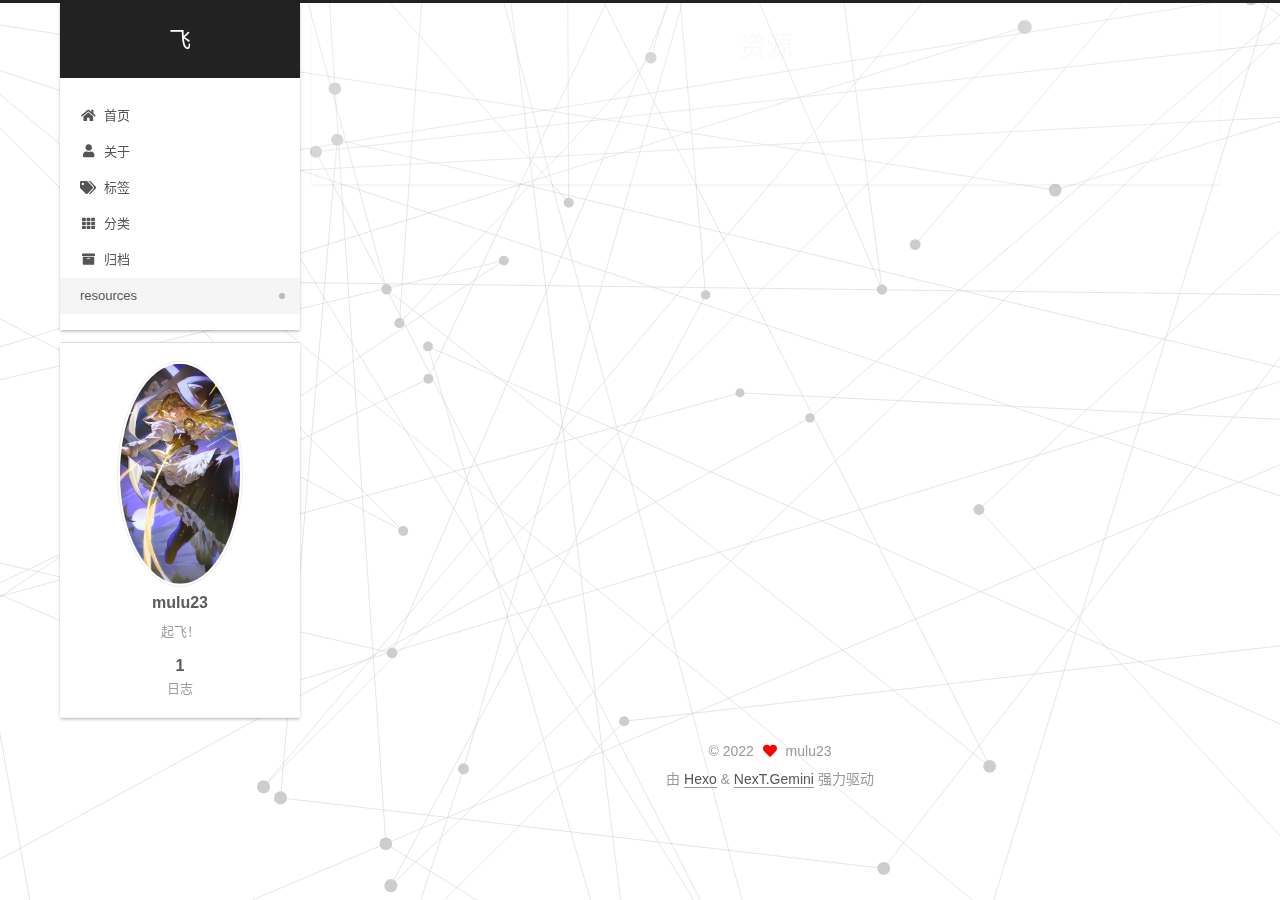
<file: resources/index.html>
<!DOCTYPE html>
<html lang="zh-CN">
<head>
  <meta charset="UTF-8">
<meta name="viewport" content="width=device-width, initial-scale=1, maximum-scale=2">
<meta name="theme-color" content="#222">
<meta name="generator" content="Hexo 6.0.0">
  <link rel="apple-touch-icon" sizes="180x180" href="/images/apple-touch-icon-next.png">
  <link rel="icon" type="image/png" sizes="32x32" href="/images/favicon-32x32-next.png">
  <link rel="icon" type="image/png" sizes="16x16" href="/images/favicon-16x16-next.png">
  <link rel="mask-icon" href="/images/logo.svg" color="#222">

<link rel="stylesheet" href="/css/main.css">


<link rel="stylesheet" href="/lib/font-awesome/css/all.min.css">

<script id="hexo-configurations">
    var NexT = window.NexT || {};
    var CONFIG = {"hostname":"example.com","root":"/","scheme":"Gemini","version":"7.8.0","exturl":false,"sidebar":{"position":"left","display":"post","padding":18,"offset":12,"onmobile":false},"copycode":{"enable":false,"show_result":false,"style":null},"back2top":{"enable":true,"sidebar":false,"scrollpercent":false},"bookmark":{"enable":false,"color":"#222","save":"auto"},"fancybox":false,"mediumzoom":false,"lazyload":false,"pangu":false,"comments":{"style":"tabs","active":null,"storage":true,"lazyload":false,"nav":null},"algolia":{"hits":{"per_page":10},"labels":{"input_placeholder":"Search for Posts","hits_empty":"We didn't find any results for the search: ${query}","hits_stats":"${hits} results found in ${time} ms"}},"localsearch":{"enable":false,"trigger":"auto","top_n_per_article":1,"unescape":false,"preload":false},"motion":{"enable":true,"async":false,"transition":{"post_block":"fadeIn","post_header":"slideDownIn","post_body":"slideDownIn","coll_header":"slideLeftIn","sidebar":"slideUpIn"}}};
  </script>

  <meta name="description" content="起飞！">
<meta property="og:type" content="website">
<meta property="og:title" content="资源">
<meta property="og:url" content="http://example.com/resources/index.html">
<meta property="og:site_name" content="飞">
<meta property="og:description" content="起飞！">
<meta property="og:locale" content="zh_CN">
<meta property="article:published_time" content="2022-01-28T09:08:06.000Z">
<meta property="article:modified_time" content="2022-01-28T09:12:25.808Z">
<meta property="article:author" content="mulu23">
<meta name="twitter:card" content="summary">

<link rel="canonical" href="http://example.com/resources/">


<script id="page-configurations">
  // https://hexo.io/docs/variables.html
  CONFIG.page = {
    sidebar: "",
    isHome : false,
    isPost : false,
    lang   : 'zh-CN'
  };
</script>

  <title>资源 | 飞
</title>
  






  <noscript>
  <style>
  .use-motion .brand,
  .use-motion .menu-item,
  .sidebar-inner,
  .use-motion .post-block,
  .use-motion .pagination,
  .use-motion .comments,
  .use-motion .post-header,
  .use-motion .post-body,
  .use-motion .collection-header { opacity: initial; }

  .use-motion .site-title,
  .use-motion .site-subtitle {
    opacity: initial;
    top: initial;
  }

  .use-motion .logo-line-before i { left: initial; }
  .use-motion .logo-line-after i { right: initial; }
  </style>
</noscript>

</head>

<body itemscope itemtype="http://schema.org/WebPage">
  <div class="container use-motion">
    <div class="headband"></div>

    <header class="header" itemscope itemtype="http://schema.org/WPHeader">
      <div class="header-inner"><div class="site-brand-container">
  <div class="site-nav-toggle">
    <div class="toggle" aria-label="切换导航栏">
      <span class="toggle-line toggle-line-first"></span>
      <span class="toggle-line toggle-line-middle"></span>
      <span class="toggle-line toggle-line-last"></span>
    </div>
  </div>

  <div class="site-meta">

    <a href="/" class="brand" rel="start">
      <span class="logo-line-before"><i></i></span>
      <h1 class="site-title">飞</h1>
      <span class="logo-line-after"><i></i></span>
    </a>
  </div>

  <div class="site-nav-right">
    <div class="toggle popup-trigger">
    </div>
  </div>
</div>




<nav class="site-nav">
  <ul id="menu" class="main-menu menu">
        <li class="menu-item menu-item-home">

    <a href="/" rel="section"><i class="fa fa-home fa-fw"></i>首页</a>

  </li>
        <li class="menu-item menu-item-about">

    <a href="/about/" rel="section"><i class="fa fa-user fa-fw"></i>关于</a>

  </li>
        <li class="menu-item menu-item-tags">

    <a href="/tags/" rel="section"><i class="fa fa-tags fa-fw"></i>标签</a>

  </li>
        <li class="menu-item menu-item-categories">

    <a href="/categories/" rel="section"><i class="fa fa-th fa-fw"></i>分类</a>

  </li>
        <li class="menu-item menu-item-archives">

    <a href="/archives/" rel="section"><i class="fa fa-archive fa-fw"></i>归档</a>

  </li>
        <li class="menu-item menu-item-resources">

    <a href="/resources/" rel="section"><i class="download fa-fw"></i>resources</a>

  </li>
  </ul>
</nav>




</div>
    </header>

    
  <div class="back-to-top">
    <i class="fa fa-arrow-up"></i>
    <span>0%</span>
  </div>


    <main class="main">
      <div class="main-inner">
        <div class="content-wrap">
          
  
  

          <div class="content page posts-expand">
            

    
    
    
    <div class="post-block" lang="zh-CN">
      <header class="post-header">

<h1 class="post-title" itemprop="name headline">资源
</h1>

<div class="post-meta">
  

</div>

</header>

      
      
      
      <div class="post-body">
          
      </div>
      
      
      
    </div>
    

    
    
    


          </div>
          

<script>
  window.addEventListener('tabs:register', () => {
    let { activeClass } = CONFIG.comments;
    if (CONFIG.comments.storage) {
      activeClass = localStorage.getItem('comments_active') || activeClass;
    }
    if (activeClass) {
      let activeTab = document.querySelector(`a[href="#comment-${activeClass}"]`);
      if (activeTab) {
        activeTab.click();
      }
    }
  });
  if (CONFIG.comments.storage) {
    window.addEventListener('tabs:click', event => {
      if (!event.target.matches('.tabs-comment .tab-content .tab-pane')) return;
      let commentClass = event.target.classList[1];
      localStorage.setItem('comments_active', commentClass);
    });
  }
</script>

        </div>
          
  
  <div class="toggle sidebar-toggle">
    <span class="toggle-line toggle-line-first"></span>
    <span class="toggle-line toggle-line-middle"></span>
    <span class="toggle-line toggle-line-last"></span>
  </div>

  <aside class="sidebar">
    <div class="sidebar-inner">

      <ul class="sidebar-nav motion-element">
        <li class="sidebar-nav-toc">
          文章目录
        </li>
        <li class="sidebar-nav-overview">
          站点概览
        </li>
      </ul>

      <!--noindex-->
      <div class="post-toc-wrap sidebar-panel">
      </div>
      <!--/noindex-->

      <div class="site-overview-wrap sidebar-panel">
        <div class="site-author motion-element" itemprop="author" itemscope itemtype="http://schema.org/Person">
    <img class="site-author-image" itemprop="image" alt="mulu23"
      src="/images/avatar.png">
  <p class="site-author-name" itemprop="name">mulu23</p>
  <div class="site-description" itemprop="description">起飞！</div>
</div>
<div class="site-state-wrap motion-element">
  <nav class="site-state">
      <div class="site-state-item site-state-posts">
          <a href="/archives/">
        
          <span class="site-state-item-count">1</span>
          <span class="site-state-item-name">日志</span>
        </a>
      </div>
  </nav>
</div>



      </div>

    </div>
  </aside>
  <div id="sidebar-dimmer"></div>


      </div>
    </main>

    <footer class="footer">
      <div class="footer-inner">
        

        

<div class="copyright">
  
  &copy; 
  <span itemprop="copyrightYear">2022</span>
  <span class="with-love">
    <i class="fa fa-heart"></i>
  </span>
  <span class="author" itemprop="copyrightHolder">mulu23</span>
</div>
  <div class="powered-by">由 <a href="https://hexo.io/" class="theme-link" rel="noopener" target="_blank">Hexo</a> & <a href="https://theme-next.org/" class="theme-link" rel="noopener" target="_blank">NexT.Gemini</a> 强力驱动
  </div>

        








      </div>
    </footer>
  </div>

  
  <script src="/lib/anime.min.js"></script>
  <script src="/lib/velocity/velocity.min.js"></script>
  <script src="/lib/velocity/velocity.ui.min.js"></script>

<script src="/js/utils.js"></script>

<script src="/js/motion.js"></script>


<script src="/js/schemes/pisces.js"></script>


<script src="/js/next-boot.js"></script>


  <script defer src="/lib/three/three.min.js"></script>
    <script defer src="/lib/three/canvas_lines.min.js"></script>


  















  

  

</body>
</html>
</file>
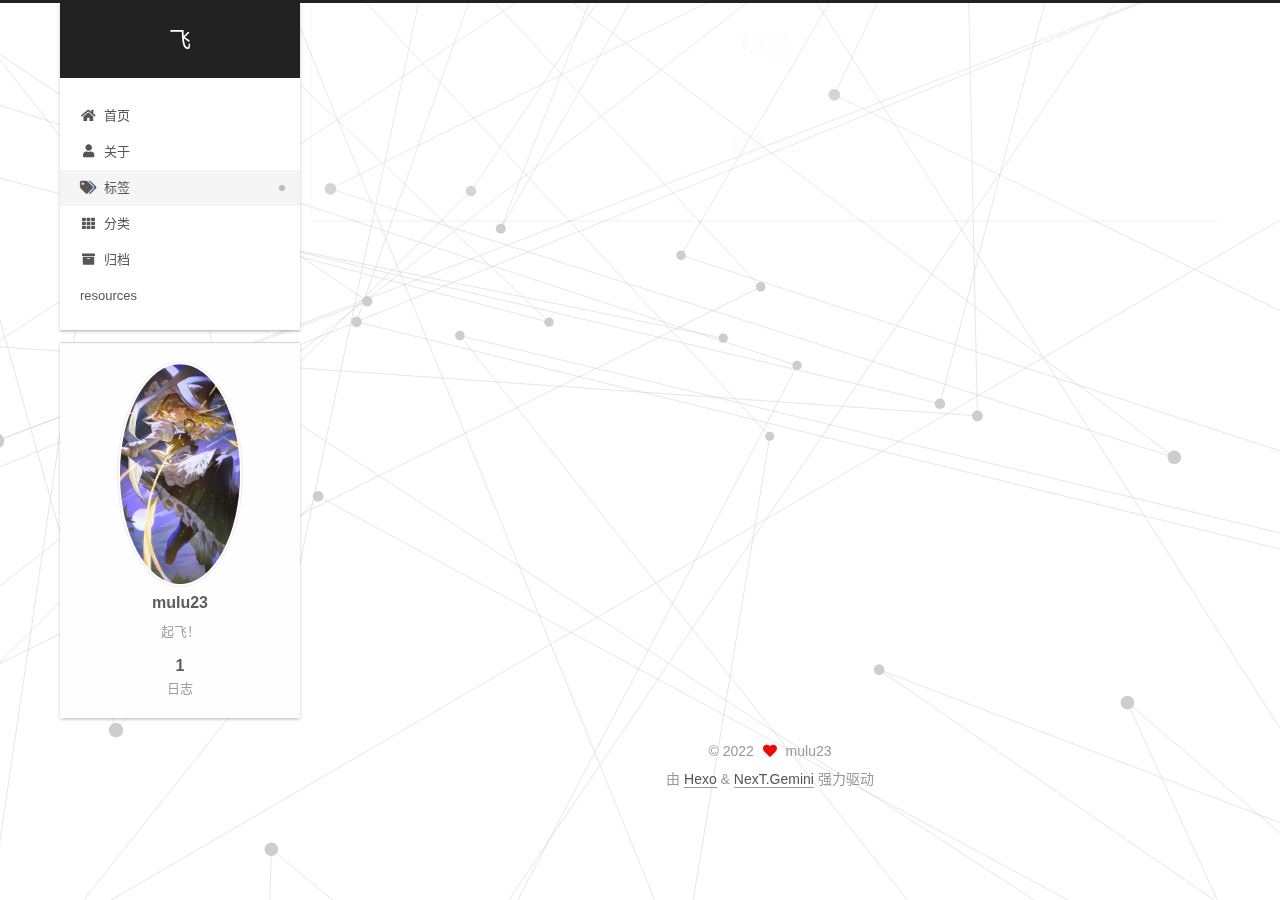
<file: tags/index.html>
<!DOCTYPE html>
<html lang="zh-CN">
<head>
  <meta charset="UTF-8">
<meta name="viewport" content="width=device-width, initial-scale=1, maximum-scale=2">
<meta name="theme-color" content="#222">
<meta name="generator" content="Hexo 6.0.0">
  <link rel="apple-touch-icon" sizes="180x180" href="/images/apple-touch-icon-next.png">
  <link rel="icon" type="image/png" sizes="32x32" href="/images/favicon-32x32-next.png">
  <link rel="icon" type="image/png" sizes="16x16" href="/images/favicon-16x16-next.png">
  <link rel="mask-icon" href="/images/logo.svg" color="#222">

<link rel="stylesheet" href="/css/main.css">


<link rel="stylesheet" href="/lib/font-awesome/css/all.min.css">

<script id="hexo-configurations">
    var NexT = window.NexT || {};
    var CONFIG = {"hostname":"example.com","root":"/","scheme":"Gemini","version":"7.8.0","exturl":false,"sidebar":{"position":"left","display":"post","padding":18,"offset":12,"onmobile":false},"copycode":{"enable":false,"show_result":false,"style":null},"back2top":{"enable":true,"sidebar":false,"scrollpercent":false},"bookmark":{"enable":false,"color":"#222","save":"auto"},"fancybox":false,"mediumzoom":false,"lazyload":false,"pangu":false,"comments":{"style":"tabs","active":null,"storage":true,"lazyload":false,"nav":null},"algolia":{"hits":{"per_page":10},"labels":{"input_placeholder":"Search for Posts","hits_empty":"We didn't find any results for the search: ${query}","hits_stats":"${hits} results found in ${time} ms"}},"localsearch":{"enable":false,"trigger":"auto","top_n_per_article":1,"unescape":false,"preload":false},"motion":{"enable":true,"async":false,"transition":{"post_block":"fadeIn","post_header":"slideDownIn","post_body":"slideDownIn","coll_header":"slideLeftIn","sidebar":"slideUpIn"}}};
  </script>

  <meta name="description" content="起飞！">
<meta property="og:type" content="website">
<meta property="og:title" content="标签">
<meta property="og:url" content="http://example.com/tags/index.html">
<meta property="og:site_name" content="飞">
<meta property="og:description" content="起飞！">
<meta property="og:locale" content="zh_CN">
<meta property="article:published_time" content="2022-01-28T09:07:45.000Z">
<meta property="article:modified_time" content="2022-01-28T09:12:18.816Z">
<meta property="article:author" content="mulu23">
<meta name="twitter:card" content="summary">

<link rel="canonical" href="http://example.com/tags/">


<script id="page-configurations">
  // https://hexo.io/docs/variables.html
  CONFIG.page = {
    sidebar: "",
    isHome : false,
    isPost : false,
    lang   : 'zh-CN'
  };
</script>

  <title>标签 | 飞
</title>
  






  <noscript>
  <style>
  .use-motion .brand,
  .use-motion .menu-item,
  .sidebar-inner,
  .use-motion .post-block,
  .use-motion .pagination,
  .use-motion .comments,
  .use-motion .post-header,
  .use-motion .post-body,
  .use-motion .collection-header { opacity: initial; }

  .use-motion .site-title,
  .use-motion .site-subtitle {
    opacity: initial;
    top: initial;
  }

  .use-motion .logo-line-before i { left: initial; }
  .use-motion .logo-line-after i { right: initial; }
  </style>
</noscript>

</head>

<body itemscope itemtype="http://schema.org/WebPage">
  <div class="container use-motion">
    <div class="headband"></div>

    <header class="header" itemscope itemtype="http://schema.org/WPHeader">
      <div class="header-inner"><div class="site-brand-container">
  <div class="site-nav-toggle">
    <div class="toggle" aria-label="切换导航栏">
      <span class="toggle-line toggle-line-first"></span>
      <span class="toggle-line toggle-line-middle"></span>
      <span class="toggle-line toggle-line-last"></span>
    </div>
  </div>

  <div class="site-meta">

    <a href="/" class="brand" rel="start">
      <span class="logo-line-before"><i></i></span>
      <h1 class="site-title">飞</h1>
      <span class="logo-line-after"><i></i></span>
    </a>
  </div>

  <div class="site-nav-right">
    <div class="toggle popup-trigger">
    </div>
  </div>
</div>




<nav class="site-nav">
  <ul id="menu" class="main-menu menu">
        <li class="menu-item menu-item-home">

    <a href="/" rel="section"><i class="fa fa-home fa-fw"></i>首页</a>

  </li>
        <li class="menu-item menu-item-about">

    <a href="/about/" rel="section"><i class="fa fa-user fa-fw"></i>关于</a>

  </li>
        <li class="menu-item menu-item-tags">

    <a href="/tags/" rel="section"><i class="fa fa-tags fa-fw"></i>标签</a>

  </li>
        <li class="menu-item menu-item-categories">

    <a href="/categories/" rel="section"><i class="fa fa-th fa-fw"></i>分类</a>

  </li>
        <li class="menu-item menu-item-archives">

    <a href="/archives/" rel="section"><i class="fa fa-archive fa-fw"></i>归档</a>

  </li>
        <li class="menu-item menu-item-resources">

    <a href="/resources/" rel="section"><i class="download fa-fw"></i>resources</a>

  </li>
  </ul>
</nav>




</div>
    </header>

    
  <div class="back-to-top">
    <i class="fa fa-arrow-up"></i>
    <span>0%</span>
  </div>


    <main class="main">
      <div class="main-inner">
        <div class="content-wrap">
          
  
  

          <div class="content page posts-expand">
            

    
    
    
    <div class="post-block" lang="zh-CN">
      <header class="post-header">

<h1 class="post-title" itemprop="name headline">标签
</h1>

<div class="post-meta">
  

</div>

</header>

      
      
      
      <div class="post-body">
          <div class="tag-cloud">
            <div class="tag-cloud-title">
              暂无标签
            </div>
            <div class="tag-cloud-tags">
              
            </div>
          </div>
        
      </div>
      
      
      
    </div>
    

    
    
    


          </div>
          

<script>
  window.addEventListener('tabs:register', () => {
    let { activeClass } = CONFIG.comments;
    if (CONFIG.comments.storage) {
      activeClass = localStorage.getItem('comments_active') || activeClass;
    }
    if (activeClass) {
      let activeTab = document.querySelector(`a[href="#comment-${activeClass}"]`);
      if (activeTab) {
        activeTab.click();
      }
    }
  });
  if (CONFIG.comments.storage) {
    window.addEventListener('tabs:click', event => {
      if (!event.target.matches('.tabs-comment .tab-content .tab-pane')) return;
      let commentClass = event.target.classList[1];
      localStorage.setItem('comments_active', commentClass);
    });
  }
</script>

        </div>
          
  
  <div class="toggle sidebar-toggle">
    <span class="toggle-line toggle-line-first"></span>
    <span class="toggle-line toggle-line-middle"></span>
    <span class="toggle-line toggle-line-last"></span>
  </div>

  <aside class="sidebar">
    <div class="sidebar-inner">

      <ul class="sidebar-nav motion-element">
        <li class="sidebar-nav-toc">
          文章目录
        </li>
        <li class="sidebar-nav-overview">
          站点概览
        </li>
      </ul>

      <!--noindex-->
      <div class="post-toc-wrap sidebar-panel">
      </div>
      <!--/noindex-->

      <div class="site-overview-wrap sidebar-panel">
        <div class="site-author motion-element" itemprop="author" itemscope itemtype="http://schema.org/Person">
    <img class="site-author-image" itemprop="image" alt="mulu23"
      src="/images/avatar.png">
  <p class="site-author-name" itemprop="name">mulu23</p>
  <div class="site-description" itemprop="description">起飞！</div>
</div>
<div class="site-state-wrap motion-element">
  <nav class="site-state">
      <div class="site-state-item site-state-posts">
          <a href="/archives/">
        
          <span class="site-state-item-count">1</span>
          <span class="site-state-item-name">日志</span>
        </a>
      </div>
  </nav>
</div>



      </div>

    </div>
  </aside>
  <div id="sidebar-dimmer"></div>


      </div>
    </main>

    <footer class="footer">
      <div class="footer-inner">
        

        

<div class="copyright">
  
  &copy; 
  <span itemprop="copyrightYear">2022</span>
  <span class="with-love">
    <i class="fa fa-heart"></i>
  </span>
  <span class="author" itemprop="copyrightHolder">mulu23</span>
</div>
  <div class="powered-by">由 <a href="https://hexo.io/" class="theme-link" rel="noopener" target="_blank">Hexo</a> & <a href="https://theme-next.org/" class="theme-link" rel="noopener" target="_blank">NexT.Gemini</a> 强力驱动
  </div>

        








      </div>
    </footer>
  </div>

  
  <script src="/lib/anime.min.js"></script>
  <script src="/lib/velocity/velocity.min.js"></script>
  <script src="/lib/velocity/velocity.ui.min.js"></script>

<script src="/js/utils.js"></script>

<script src="/js/motion.js"></script>


<script src="/js/schemes/pisces.js"></script>


<script src="/js/next-boot.js"></script>


  <script defer src="/lib/three/three.min.js"></script>
    <script defer src="/lib/three/canvas_lines.min.js"></script>


  















  

  

</body>
</html>
</file>
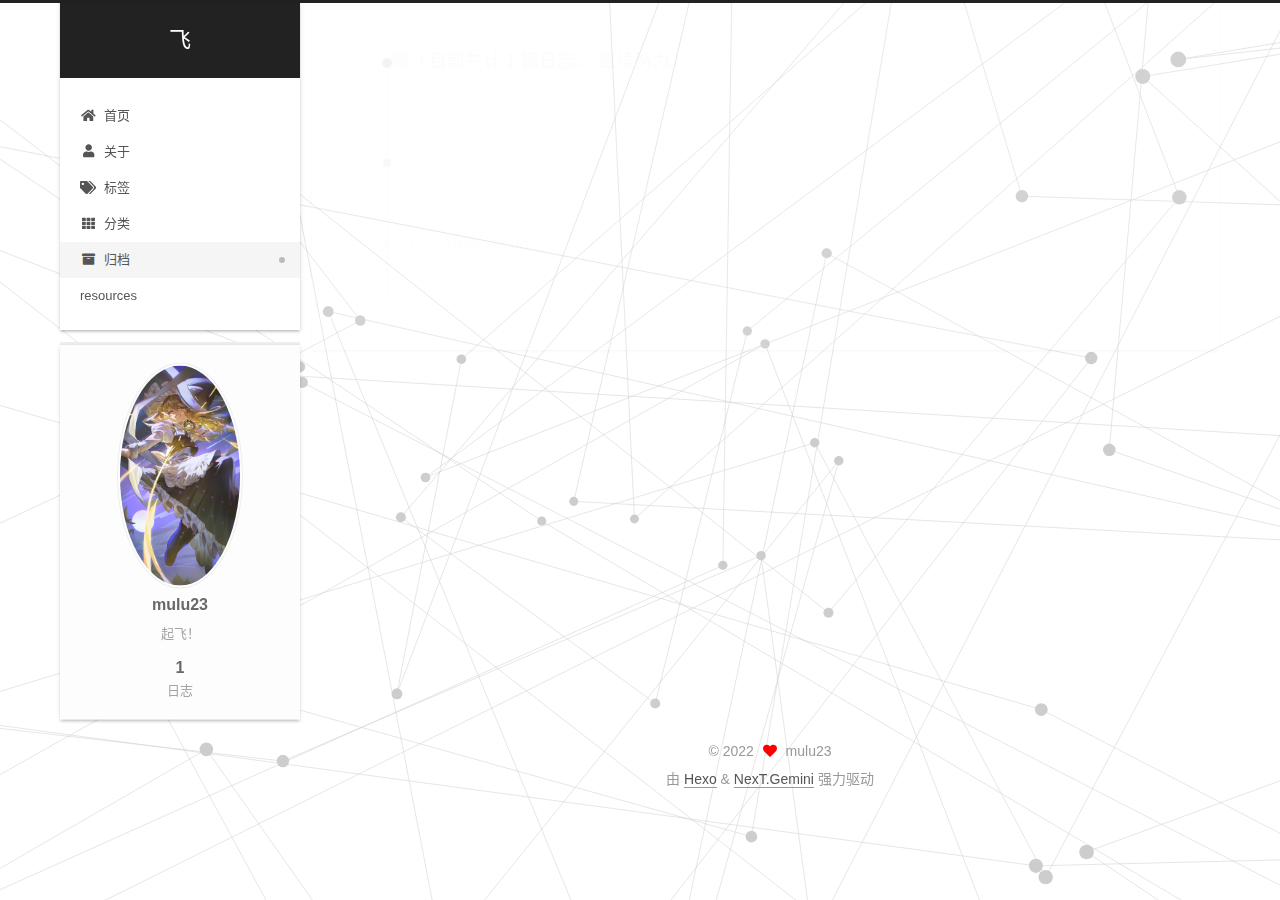
<file: archives/2022/index.html>
<!DOCTYPE html>
<html lang="zh-CN">
<head>
  <meta charset="UTF-8">
<meta name="viewport" content="width=device-width, initial-scale=1, maximum-scale=2">
<meta name="theme-color" content="#222">
<meta name="generator" content="Hexo 6.0.0">
  <link rel="apple-touch-icon" sizes="180x180" href="/images/apple-touch-icon-next.png">
  <link rel="icon" type="image/png" sizes="32x32" href="/images/favicon-32x32-next.png">
  <link rel="icon" type="image/png" sizes="16x16" href="/images/favicon-16x16-next.png">
  <link rel="mask-icon" href="/images/logo.svg" color="#222">

<link rel="stylesheet" href="/css/main.css">


<link rel="stylesheet" href="/lib/font-awesome/css/all.min.css">

<script id="hexo-configurations">
    var NexT = window.NexT || {};
    var CONFIG = {"hostname":"example.com","root":"/","scheme":"Gemini","version":"7.8.0","exturl":false,"sidebar":{"position":"left","display":"post","padding":18,"offset":12,"onmobile":false},"copycode":{"enable":false,"show_result":false,"style":null},"back2top":{"enable":true,"sidebar":false,"scrollpercent":false},"bookmark":{"enable":false,"color":"#222","save":"auto"},"fancybox":false,"mediumzoom":false,"lazyload":false,"pangu":false,"comments":{"style":"tabs","active":null,"storage":true,"lazyload":false,"nav":null},"algolia":{"hits":{"per_page":10},"labels":{"input_placeholder":"Search for Posts","hits_empty":"We didn't find any results for the search: ${query}","hits_stats":"${hits} results found in ${time} ms"}},"localsearch":{"enable":false,"trigger":"auto","top_n_per_article":1,"unescape":false,"preload":false},"motion":{"enable":true,"async":false,"transition":{"post_block":"fadeIn","post_header":"slideDownIn","post_body":"slideDownIn","coll_header":"slideLeftIn","sidebar":"slideUpIn"}}};
  </script>

  <meta name="description" content="起飞！">
<meta property="og:type" content="website">
<meta property="og:title" content="飞">
<meta property="og:url" content="http://example.com/archives/2022/index.html">
<meta property="og:site_name" content="飞">
<meta property="og:description" content="起飞！">
<meta property="og:locale" content="zh_CN">
<meta property="article:author" content="mulu23">
<meta name="twitter:card" content="summary">

<link rel="canonical" href="http://example.com/archives/2022/">


<script id="page-configurations">
  // https://hexo.io/docs/variables.html
  CONFIG.page = {
    sidebar: "",
    isHome : false,
    isPost : false,
    lang   : 'zh-CN'
  };
</script>

  <title>归档 | 飞</title>
  






  <noscript>
  <style>
  .use-motion .brand,
  .use-motion .menu-item,
  .sidebar-inner,
  .use-motion .post-block,
  .use-motion .pagination,
  .use-motion .comments,
  .use-motion .post-header,
  .use-motion .post-body,
  .use-motion .collection-header { opacity: initial; }

  .use-motion .site-title,
  .use-motion .site-subtitle {
    opacity: initial;
    top: initial;
  }

  .use-motion .logo-line-before i { left: initial; }
  .use-motion .logo-line-after i { right: initial; }
  </style>
</noscript>

</head>

<body itemscope itemtype="http://schema.org/WebPage">
  <div class="container use-motion">
    <div class="headband"></div>

    <header class="header" itemscope itemtype="http://schema.org/WPHeader">
      <div class="header-inner"><div class="site-brand-container">
  <div class="site-nav-toggle">
    <div class="toggle" aria-label="切换导航栏">
      <span class="toggle-line toggle-line-first"></span>
      <span class="toggle-line toggle-line-middle"></span>
      <span class="toggle-line toggle-line-last"></span>
    </div>
  </div>

  <div class="site-meta">

    <a href="/" class="brand" rel="start">
      <span class="logo-line-before"><i></i></span>
      <h1 class="site-title">飞</h1>
      <span class="logo-line-after"><i></i></span>
    </a>
  </div>

  <div class="site-nav-right">
    <div class="toggle popup-trigger">
    </div>
  </div>
</div>




<nav class="site-nav">
  <ul id="menu" class="main-menu menu">
        <li class="menu-item menu-item-home">

    <a href="/" rel="section"><i class="fa fa-home fa-fw"></i>首页</a>

  </li>
        <li class="menu-item menu-item-about">

    <a href="/about/" rel="section"><i class="fa fa-user fa-fw"></i>关于</a>

  </li>
        <li class="menu-item menu-item-tags">

    <a href="/tags/" rel="section"><i class="fa fa-tags fa-fw"></i>标签</a>

  </li>
        <li class="menu-item menu-item-categories">

    <a href="/categories/" rel="section"><i class="fa fa-th fa-fw"></i>分类</a>

  </li>
        <li class="menu-item menu-item-archives">

    <a href="/archives/" rel="section"><i class="fa fa-archive fa-fw"></i>归档</a>

  </li>
        <li class="menu-item menu-item-resources">

    <a href="/resources/" rel="section"><i class="download fa-fw"></i>resources</a>

  </li>
  </ul>
</nav>




</div>
    </header>

    
  <div class="back-to-top">
    <i class="fa fa-arrow-up"></i>
    <span>0%</span>
  </div>


    <main class="main">
      <div class="main-inner">
        <div class="content-wrap">
          

          <div class="content archive">
            

  
  
  
  <div class="post-block">
    <div class="posts-collapse">
      <div class="collection-title">
        <span class="collection-header">嗯..! 目前共计 1 篇日志。 继续努力。</span>
      </div>

      
    <div class="collection-year">
      <span class="collection-header">2022</span>
    </div>

  <article itemscope itemtype="http://schema.org/Article">
    <header class="post-header">

      <div class="post-meta">
        <time itemprop="dateCreated"
              datetime="2022-01-27T22:12:50+08:00"
              content="2022-01-27">
          01-27
        </time>
      </div>

      <div class="post-title">
          <a class="post-title-link" href="/2022/01/27/hello-world/" itemprop="url">
            <span itemprop="name">Hello World</span>
          </a>
      </div>

    </header>
  </article>


    </div>
  </div>
  
  
  

  



          </div>
          

<script>
  window.addEventListener('tabs:register', () => {
    let { activeClass } = CONFIG.comments;
    if (CONFIG.comments.storage) {
      activeClass = localStorage.getItem('comments_active') || activeClass;
    }
    if (activeClass) {
      let activeTab = document.querySelector(`a[href="#comment-${activeClass}"]`);
      if (activeTab) {
        activeTab.click();
      }
    }
  });
  if (CONFIG.comments.storage) {
    window.addEventListener('tabs:click', event => {
      if (!event.target.matches('.tabs-comment .tab-content .tab-pane')) return;
      let commentClass = event.target.classList[1];
      localStorage.setItem('comments_active', commentClass);
    });
  }
</script>

        </div>
          
  
  <div class="toggle sidebar-toggle">
    <span class="toggle-line toggle-line-first"></span>
    <span class="toggle-line toggle-line-middle"></span>
    <span class="toggle-line toggle-line-last"></span>
  </div>

  <aside class="sidebar">
    <div class="sidebar-inner">

      <ul class="sidebar-nav motion-element">
        <li class="sidebar-nav-toc">
          文章目录
        </li>
        <li class="sidebar-nav-overview">
          站点概览
        </li>
      </ul>

      <!--noindex-->
      <div class="post-toc-wrap sidebar-panel">
      </div>
      <!--/noindex-->

      <div class="site-overview-wrap sidebar-panel">
        <div class="site-author motion-element" itemprop="author" itemscope itemtype="http://schema.org/Person">
    <img class="site-author-image" itemprop="image" alt="mulu23"
      src="/images/avatar.png">
  <p class="site-author-name" itemprop="name">mulu23</p>
  <div class="site-description" itemprop="description">起飞！</div>
</div>
<div class="site-state-wrap motion-element">
  <nav class="site-state">
      <div class="site-state-item site-state-posts">
          <a href="/archives/">
        
          <span class="site-state-item-count">1</span>
          <span class="site-state-item-name">日志</span>
        </a>
      </div>
  </nav>
</div>



      </div>

    </div>
  </aside>
  <div id="sidebar-dimmer"></div>


      </div>
    </main>

    <footer class="footer">
      <div class="footer-inner">
        

        

<div class="copyright">
  
  &copy; 
  <span itemprop="copyrightYear">2022</span>
  <span class="with-love">
    <i class="fa fa-heart"></i>
  </span>
  <span class="author" itemprop="copyrightHolder">mulu23</span>
</div>
  <div class="powered-by">由 <a href="https://hexo.io/" class="theme-link" rel="noopener" target="_blank">Hexo</a> & <a href="https://theme-next.org/" class="theme-link" rel="noopener" target="_blank">NexT.Gemini</a> 强力驱动
  </div>

        








      </div>
    </footer>
  </div>

  
  <script src="/lib/anime.min.js"></script>
  <script src="/lib/velocity/velocity.min.js"></script>
  <script src="/lib/velocity/velocity.ui.min.js"></script>

<script src="/js/utils.js"></script>

<script src="/js/motion.js"></script>


<script src="/js/schemes/pisces.js"></script>


<script src="/js/next-boot.js"></script>


  <script defer src="/lib/three/three.min.js"></script>
    <script defer src="/lib/three/canvas_lines.min.js"></script>


  















  

  

</body>
</html>
</file>
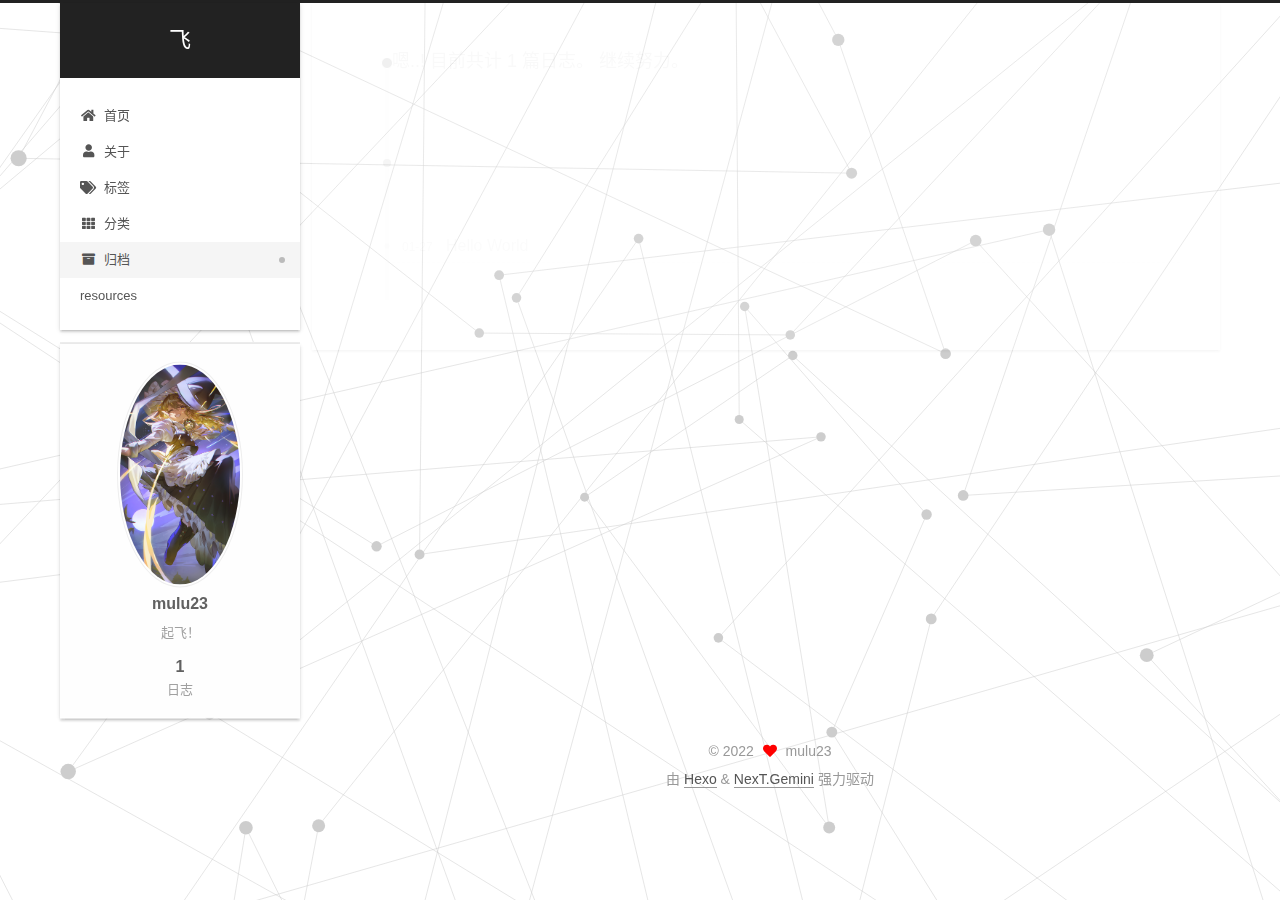
<file: archives/2022/01/index.html>
<!DOCTYPE html>
<html lang="zh-CN">
<head>
  <meta charset="UTF-8">
<meta name="viewport" content="width=device-width, initial-scale=1, maximum-scale=2">
<meta name="theme-color" content="#222">
<meta name="generator" content="Hexo 6.0.0">
  <link rel="apple-touch-icon" sizes="180x180" href="/images/apple-touch-icon-next.png">
  <link rel="icon" type="image/png" sizes="32x32" href="/images/favicon-32x32-next.png">
  <link rel="icon" type="image/png" sizes="16x16" href="/images/favicon-16x16-next.png">
  <link rel="mask-icon" href="/images/logo.svg" color="#222">

<link rel="stylesheet" href="/css/main.css">


<link rel="stylesheet" href="/lib/font-awesome/css/all.min.css">

<script id="hexo-configurations">
    var NexT = window.NexT || {};
    var CONFIG = {"hostname":"example.com","root":"/","scheme":"Gemini","version":"7.8.0","exturl":false,"sidebar":{"position":"left","display":"post","padding":18,"offset":12,"onmobile":false},"copycode":{"enable":false,"show_result":false,"style":null},"back2top":{"enable":true,"sidebar":false,"scrollpercent":false},"bookmark":{"enable":false,"color":"#222","save":"auto"},"fancybox":false,"mediumzoom":false,"lazyload":false,"pangu":false,"comments":{"style":"tabs","active":null,"storage":true,"lazyload":false,"nav":null},"algolia":{"hits":{"per_page":10},"labels":{"input_placeholder":"Search for Posts","hits_empty":"We didn't find any results for the search: ${query}","hits_stats":"${hits} results found in ${time} ms"}},"localsearch":{"enable":false,"trigger":"auto","top_n_per_article":1,"unescape":false,"preload":false},"motion":{"enable":true,"async":false,"transition":{"post_block":"fadeIn","post_header":"slideDownIn","post_body":"slideDownIn","coll_header":"slideLeftIn","sidebar":"slideUpIn"}}};
  </script>

  <meta name="description" content="起飞！">
<meta property="og:type" content="website">
<meta property="og:title" content="飞">
<meta property="og:url" content="http://example.com/archives/2022/01/index.html">
<meta property="og:site_name" content="飞">
<meta property="og:description" content="起飞！">
<meta property="og:locale" content="zh_CN">
<meta property="article:author" content="mulu23">
<meta name="twitter:card" content="summary">

<link rel="canonical" href="http://example.com/archives/2022/01/">


<script id="page-configurations">
  // https://hexo.io/docs/variables.html
  CONFIG.page = {
    sidebar: "",
    isHome : false,
    isPost : false,
    lang   : 'zh-CN'
  };
</script>

  <title>归档 | 飞</title>
  






  <noscript>
  <style>
  .use-motion .brand,
  .use-motion .menu-item,
  .sidebar-inner,
  .use-motion .post-block,
  .use-motion .pagination,
  .use-motion .comments,
  .use-motion .post-header,
  .use-motion .post-body,
  .use-motion .collection-header { opacity: initial; }

  .use-motion .site-title,
  .use-motion .site-subtitle {
    opacity: initial;
    top: initial;
  }

  .use-motion .logo-line-before i { left: initial; }
  .use-motion .logo-line-after i { right: initial; }
  </style>
</noscript>

</head>

<body itemscope itemtype="http://schema.org/WebPage">
  <div class="container use-motion">
    <div class="headband"></div>

    <header class="header" itemscope itemtype="http://schema.org/WPHeader">
      <div class="header-inner"><div class="site-brand-container">
  <div class="site-nav-toggle">
    <div class="toggle" aria-label="切换导航栏">
      <span class="toggle-line toggle-line-first"></span>
      <span class="toggle-line toggle-line-middle"></span>
      <span class="toggle-line toggle-line-last"></span>
    </div>
  </div>

  <div class="site-meta">

    <a href="/" class="brand" rel="start">
      <span class="logo-line-before"><i></i></span>
      <h1 class="site-title">飞</h1>
      <span class="logo-line-after"><i></i></span>
    </a>
  </div>

  <div class="site-nav-right">
    <div class="toggle popup-trigger">
    </div>
  </div>
</div>




<nav class="site-nav">
  <ul id="menu" class="main-menu menu">
        <li class="menu-item menu-item-home">

    <a href="/" rel="section"><i class="fa fa-home fa-fw"></i>首页</a>

  </li>
        <li class="menu-item menu-item-about">

    <a href="/about/" rel="section"><i class="fa fa-user fa-fw"></i>关于</a>

  </li>
        <li class="menu-item menu-item-tags">

    <a href="/tags/" rel="section"><i class="fa fa-tags fa-fw"></i>标签</a>

  </li>
        <li class="menu-item menu-item-categories">

    <a href="/categories/" rel="section"><i class="fa fa-th fa-fw"></i>分类</a>

  </li>
        <li class="menu-item menu-item-archives">

    <a href="/archives/" rel="section"><i class="fa fa-archive fa-fw"></i>归档</a>

  </li>
        <li class="menu-item menu-item-resources">

    <a href="/resources/" rel="section"><i class="download fa-fw"></i>resources</a>

  </li>
  </ul>
</nav>




</div>
    </header>

    
  <div class="back-to-top">
    <i class="fa fa-arrow-up"></i>
    <span>0%</span>
  </div>


    <main class="main">
      <div class="main-inner">
        <div class="content-wrap">
          

          <div class="content archive">
            

  
  
  
  <div class="post-block">
    <div class="posts-collapse">
      <div class="collection-title">
        <span class="collection-header">嗯..! 目前共计 1 篇日志。 继续努力。</span>
      </div>

      
    <div class="collection-year">
      <span class="collection-header">2022</span>
    </div>

  <article itemscope itemtype="http://schema.org/Article">
    <header class="post-header">

      <div class="post-meta">
        <time itemprop="dateCreated"
              datetime="2022-01-27T22:12:50+08:00"
              content="2022-01-27">
          01-27
        </time>
      </div>

      <div class="post-title">
          <a class="post-title-link" href="/2022/01/27/hello-world/" itemprop="url">
            <span itemprop="name">Hello World</span>
          </a>
      </div>

    </header>
  </article>


    </div>
  </div>
  
  
  

  



          </div>
          

<script>
  window.addEventListener('tabs:register', () => {
    let { activeClass } = CONFIG.comments;
    if (CONFIG.comments.storage) {
      activeClass = localStorage.getItem('comments_active') || activeClass;
    }
    if (activeClass) {
      let activeTab = document.querySelector(`a[href="#comment-${activeClass}"]`);
      if (activeTab) {
        activeTab.click();
      }
    }
  });
  if (CONFIG.comments.storage) {
    window.addEventListener('tabs:click', event => {
      if (!event.target.matches('.tabs-comment .tab-content .tab-pane')) return;
      let commentClass = event.target.classList[1];
      localStorage.setItem('comments_active', commentClass);
    });
  }
</script>

        </div>
          
  
  <div class="toggle sidebar-toggle">
    <span class="toggle-line toggle-line-first"></span>
    <span class="toggle-line toggle-line-middle"></span>
    <span class="toggle-line toggle-line-last"></span>
  </div>

  <aside class="sidebar">
    <div class="sidebar-inner">

      <ul class="sidebar-nav motion-element">
        <li class="sidebar-nav-toc">
          文章目录
        </li>
        <li class="sidebar-nav-overview">
          站点概览
        </li>
      </ul>

      <!--noindex-->
      <div class="post-toc-wrap sidebar-panel">
      </div>
      <!--/noindex-->

      <div class="site-overview-wrap sidebar-panel">
        <div class="site-author motion-element" itemprop="author" itemscope itemtype="http://schema.org/Person">
    <img class="site-author-image" itemprop="image" alt="mulu23"
      src="/images/avatar.png">
  <p class="site-author-name" itemprop="name">mulu23</p>
  <div class="site-description" itemprop="description">起飞！</div>
</div>
<div class="site-state-wrap motion-element">
  <nav class="site-state">
      <div class="site-state-item site-state-posts">
          <a href="/archives/">
        
          <span class="site-state-item-count">1</span>
          <span class="site-state-item-name">日志</span>
        </a>
      </div>
  </nav>
</div>



      </div>

    </div>
  </aside>
  <div id="sidebar-dimmer"></div>


      </div>
    </main>

    <footer class="footer">
      <div class="footer-inner">
        

        

<div class="copyright">
  
  &copy; 
  <span itemprop="copyrightYear">2022</span>
  <span class="with-love">
    <i class="fa fa-heart"></i>
  </span>
  <span class="author" itemprop="copyrightHolder">mulu23</span>
</div>
  <div class="powered-by">由 <a href="https://hexo.io/" class="theme-link" rel="noopener" target="_blank">Hexo</a> & <a href="https://theme-next.org/" class="theme-link" rel="noopener" target="_blank">NexT.Gemini</a> 强力驱动
  </div>

        








      </div>
    </footer>
  </div>

  
  <script src="/lib/anime.min.js"></script>
  <script src="/lib/velocity/velocity.min.js"></script>
  <script src="/lib/velocity/velocity.ui.min.js"></script>

<script src="/js/utils.js"></script>

<script src="/js/motion.js"></script>


<script src="/js/schemes/pisces.js"></script>


<script src="/js/next-boot.js"></script>


  <script defer src="/lib/three/three.min.js"></script>
    <script defer src="/lib/three/canvas_lines.min.js"></script>


  















  

  

</body>
</html>
</file>
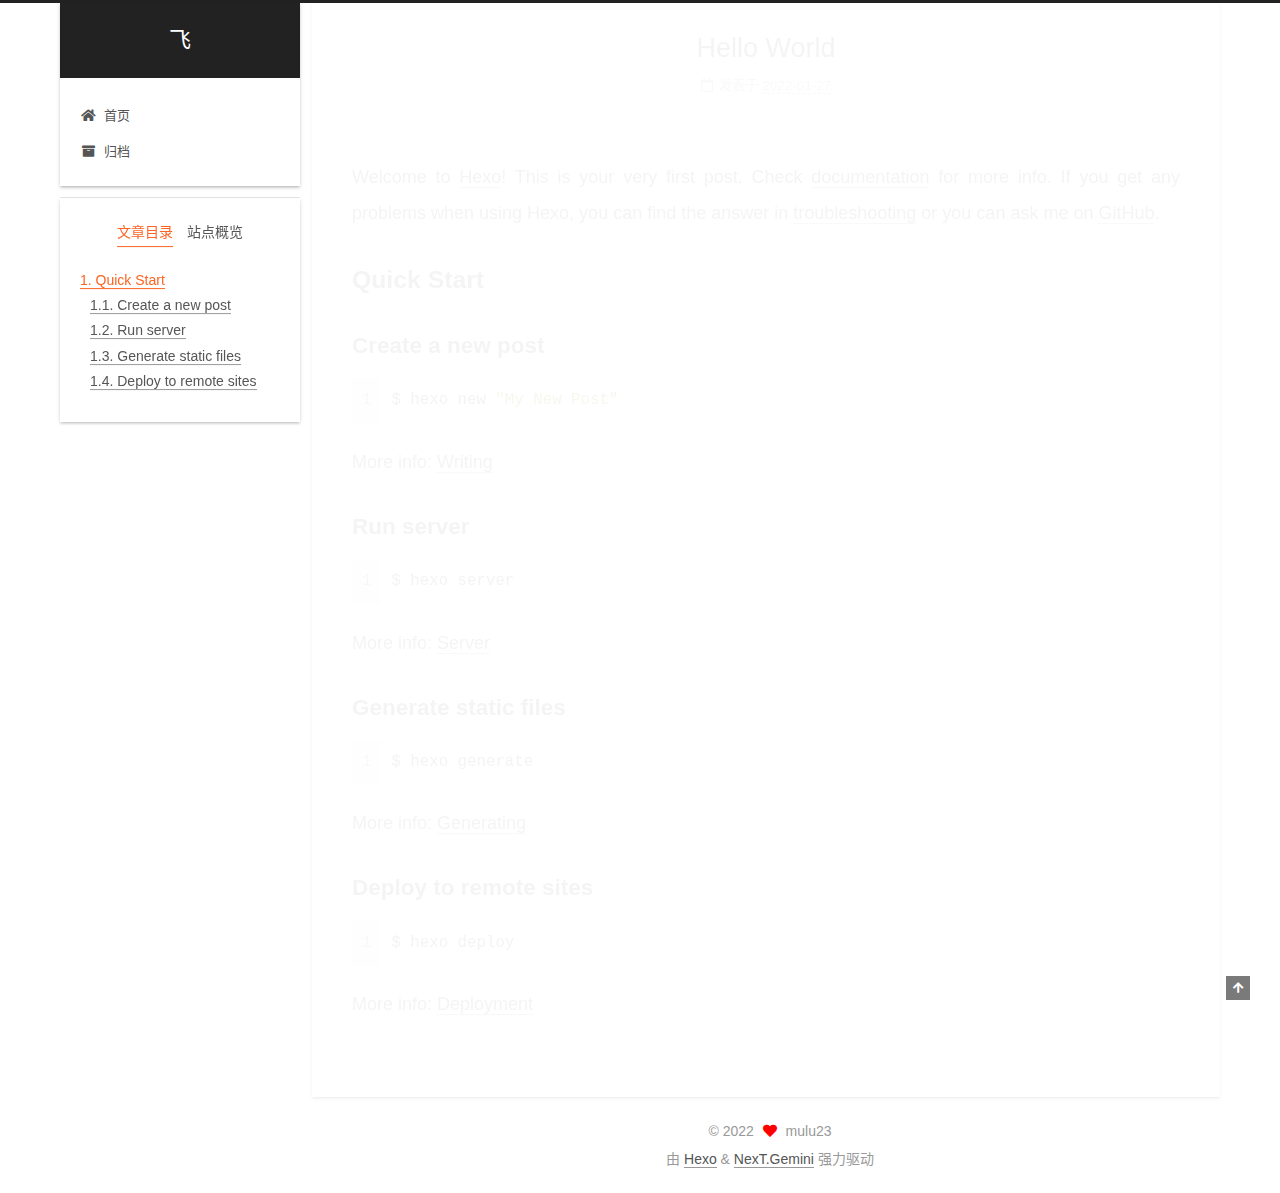
<file: 2022/01/27/hello-world/index.html>
<!DOCTYPE html>
<html lang="zh-CN">
<head>
  <meta charset="UTF-8">
<meta name="viewport" content="width=device-width, initial-scale=1, maximum-scale=2">
<meta name="theme-color" content="#222">
<meta name="generator" content="Hexo 6.0.0">
  <link rel="apple-touch-icon" sizes="180x180" href="/images/apple-touch-icon-next.png">
  <link rel="icon" type="image/png" sizes="32x32" href="/images/favicon-32x32-next.png">
  <link rel="icon" type="image/png" sizes="16x16" href="/images/favicon-16x16-next.png">
  <link rel="mask-icon" href="/images/logo.svg" color="#222">

<link rel="stylesheet" href="/css/main.css">


<link rel="stylesheet" href="/lib/font-awesome/css/all.min.css">

<script id="hexo-configurations">
    var NexT = window.NexT || {};
    var CONFIG = {"hostname":"example.com","root":"/","scheme":"Gemini","version":"7.8.0","exturl":false,"sidebar":{"position":"left","display":"post","padding":18,"offset":12,"onmobile":false},"copycode":{"enable":false,"show_result":false,"style":null},"back2top":{"enable":true,"sidebar":false,"scrollpercent":false},"bookmark":{"enable":false,"color":"#222","save":"auto"},"fancybox":false,"mediumzoom":false,"lazyload":false,"pangu":false,"comments":{"style":"tabs","active":null,"storage":true,"lazyload":false,"nav":null},"algolia":{"hits":{"per_page":10},"labels":{"input_placeholder":"Search for Posts","hits_empty":"We didn't find any results for the search: ${query}","hits_stats":"${hits} results found in ${time} ms"}},"localsearch":{"enable":false,"trigger":"auto","top_n_per_article":1,"unescape":false,"preload":false},"motion":{"enable":true,"async":false,"transition":{"post_block":"fadeIn","post_header":"slideDownIn","post_body":"slideDownIn","coll_header":"slideLeftIn","sidebar":"slideUpIn"}}};
  </script>

  <meta name="description" content="Welcome to Hexo! This is your very first post. Check documentation for more info. If you get any problems when using Hexo, you can find the answer in troubleshooting or you can ask me on GitHub. Quick">
<meta property="og:type" content="article">
<meta property="og:title" content="Hello World">
<meta property="og:url" content="http://example.com/2022/01/27/hello-world/index.html">
<meta property="og:site_name" content="飞">
<meta property="og:description" content="Welcome to Hexo! This is your very first post. Check documentation for more info. If you get any problems when using Hexo, you can find the answer in troubleshooting or you can ask me on GitHub. Quick">
<meta property="og:locale" content="zh_CN">
<meta property="article:published_time" content="2022-01-27T14:12:50.036Z">
<meta property="article:modified_time" content="2022-01-27T14:12:50.036Z">
<meta property="article:author" content="mulu23">
<meta name="twitter:card" content="summary">

<link rel="canonical" href="http://example.com/2022/01/27/hello-world/">


<script id="page-configurations">
  // https://hexo.io/docs/variables.html
  CONFIG.page = {
    sidebar: "",
    isHome : false,
    isPost : true,
    lang   : 'zh-CN'
  };
</script>

  <title>Hello World | 飞</title>
  






  <noscript>
  <style>
  .use-motion .brand,
  .use-motion .menu-item,
  .sidebar-inner,
  .use-motion .post-block,
  .use-motion .pagination,
  .use-motion .comments,
  .use-motion .post-header,
  .use-motion .post-body,
  .use-motion .collection-header { opacity: initial; }

  .use-motion .site-title,
  .use-motion .site-subtitle {
    opacity: initial;
    top: initial;
  }

  .use-motion .logo-line-before i { left: initial; }
  .use-motion .logo-line-after i { right: initial; }
  </style>
</noscript>

</head>

<body itemscope itemtype="http://schema.org/WebPage">
  <div class="container use-motion">
    <div class="headband"></div>

    <header class="header" itemscope itemtype="http://schema.org/WPHeader">
      <div class="header-inner"><div class="site-brand-container">
  <div class="site-nav-toggle">
    <div class="toggle" aria-label="切换导航栏">
      <span class="toggle-line toggle-line-first"></span>
      <span class="toggle-line toggle-line-middle"></span>
      <span class="toggle-line toggle-line-last"></span>
    </div>
  </div>

  <div class="site-meta">

    <a href="/" class="brand" rel="start">
      <span class="logo-line-before"><i></i></span>
      <h1 class="site-title">飞</h1>
      <span class="logo-line-after"><i></i></span>
    </a>
  </div>

  <div class="site-nav-right">
    <div class="toggle popup-trigger">
    </div>
  </div>
</div>




<nav class="site-nav">
  <ul id="menu" class="main-menu menu">
        <li class="menu-item menu-item-home">

    <a href="/" rel="section"><i class="fa fa-home fa-fw"></i>首页</a>

  </li>
        <li class="menu-item menu-item-archives">

    <a href="/archives/" rel="section"><i class="fa fa-archive fa-fw"></i>归档</a>

  </li>
  </ul>
</nav>




</div>
    </header>

    
  <div class="back-to-top">
    <i class="fa fa-arrow-up"></i>
    <span>0%</span>
  </div>


    <main class="main">
      <div class="main-inner">
        <div class="content-wrap">
          

          <div class="content post posts-expand">
            

    
  
  
  <article itemscope itemtype="http://schema.org/Article" class="post-block" lang="zh-CN">
    <link itemprop="mainEntityOfPage" href="http://example.com/2022/01/27/hello-world/">

    <span hidden itemprop="author" itemscope itemtype="http://schema.org/Person">
      <meta itemprop="image" content="/images/avatar.gif">
      <meta itemprop="name" content="mulu23">
      <meta itemprop="description" content="选择有时候比努力更重要,起飞！">
    </span>

    <span hidden itemprop="publisher" itemscope itemtype="http://schema.org/Organization">
      <meta itemprop="name" content="飞">
    </span>
      <header class="post-header">
        <h1 class="post-title" itemprop="name headline">
          Hello World
        </h1>

        <div class="post-meta">
            <span class="post-meta-item">
              <span class="post-meta-item-icon">
                <i class="far fa-calendar"></i>
              </span>
              <span class="post-meta-item-text">发表于</span>

              <time title="创建时间：2022-01-27 22:12:50" itemprop="dateCreated datePublished" datetime="2022-01-27T22:12:50+08:00">2022-01-27</time>
            </span>

          

        </div>
      </header>

    
    
    
    <div class="post-body" itemprop="articleBody">

      
        <p>Welcome to <a target="_blank" rel="noopener" href="https://hexo.io/">Hexo</a>! This is your very first post. Check <a target="_blank" rel="noopener" href="https://hexo.io/docs/">documentation</a> for more info. If you get any problems when using Hexo, you can find the answer in <a target="_blank" rel="noopener" href="https://hexo.io/docs/troubleshooting.html">troubleshooting</a> or you can ask me on <a target="_blank" rel="noopener" href="https://github.com/hexojs/hexo/issues">GitHub</a>.</p>
<h2 id="Quick-Start"><a href="#Quick-Start" class="headerlink" title="Quick Start"></a>Quick Start</h2><h3 id="Create-a-new-post"><a href="#Create-a-new-post" class="headerlink" title="Create a new post"></a>Create a new post</h3><figure class="highlight bash"><table><tr><td class="gutter"><pre><span class="line">1</span><br></pre></td><td class="code"><pre><span class="line">$ hexo new <span class="string">&quot;My New Post&quot;</span></span><br></pre></td></tr></table></figure>

<p>More info: <a target="_blank" rel="noopener" href="https://hexo.io/docs/writing.html">Writing</a></p>
<h3 id="Run-server"><a href="#Run-server" class="headerlink" title="Run server"></a>Run server</h3><figure class="highlight bash"><table><tr><td class="gutter"><pre><span class="line">1</span><br></pre></td><td class="code"><pre><span class="line">$ hexo server</span><br></pre></td></tr></table></figure>

<p>More info: <a target="_blank" rel="noopener" href="https://hexo.io/docs/server.html">Server</a></p>
<h3 id="Generate-static-files"><a href="#Generate-static-files" class="headerlink" title="Generate static files"></a>Generate static files</h3><figure class="highlight bash"><table><tr><td class="gutter"><pre><span class="line">1</span><br></pre></td><td class="code"><pre><span class="line">$ hexo generate</span><br></pre></td></tr></table></figure>

<p>More info: <a target="_blank" rel="noopener" href="https://hexo.io/docs/generating.html">Generating</a></p>
<h3 id="Deploy-to-remote-sites"><a href="#Deploy-to-remote-sites" class="headerlink" title="Deploy to remote sites"></a>Deploy to remote sites</h3><figure class="highlight bash"><table><tr><td class="gutter"><pre><span class="line">1</span><br></pre></td><td class="code"><pre><span class="line">$ hexo deploy</span><br></pre></td></tr></table></figure>

<p>More info: <a target="_blank" rel="noopener" href="https://hexo.io/docs/one-command-deployment.html">Deployment</a></p>

    </div>

    
    
    

      <footer class="post-footer">

        


        
      </footer>
    
  </article>
  
  
  



          </div>
          

<script>
  window.addEventListener('tabs:register', () => {
    let { activeClass } = CONFIG.comments;
    if (CONFIG.comments.storage) {
      activeClass = localStorage.getItem('comments_active') || activeClass;
    }
    if (activeClass) {
      let activeTab = document.querySelector(`a[href="#comment-${activeClass}"]`);
      if (activeTab) {
        activeTab.click();
      }
    }
  });
  if (CONFIG.comments.storage) {
    window.addEventListener('tabs:click', event => {
      if (!event.target.matches('.tabs-comment .tab-content .tab-pane')) return;
      let commentClass = event.target.classList[1];
      localStorage.setItem('comments_active', commentClass);
    });
  }
</script>

        </div>
          
  
  <div class="toggle sidebar-toggle">
    <span class="toggle-line toggle-line-first"></span>
    <span class="toggle-line toggle-line-middle"></span>
    <span class="toggle-line toggle-line-last"></span>
  </div>

  <aside class="sidebar">
    <div class="sidebar-inner">

      <ul class="sidebar-nav motion-element">
        <li class="sidebar-nav-toc">
          文章目录
        </li>
        <li class="sidebar-nav-overview">
          站点概览
        </li>
      </ul>

      <!--noindex-->
      <div class="post-toc-wrap sidebar-panel">
          <div class="post-toc motion-element"><ol class="nav"><li class="nav-item nav-level-2"><a class="nav-link" href="#Quick-Start"><span class="nav-number">1.</span> <span class="nav-text">Quick Start</span></a><ol class="nav-child"><li class="nav-item nav-level-3"><a class="nav-link" href="#Create-a-new-post"><span class="nav-number">1.1.</span> <span class="nav-text">Create a new post</span></a></li><li class="nav-item nav-level-3"><a class="nav-link" href="#Run-server"><span class="nav-number">1.2.</span> <span class="nav-text">Run server</span></a></li><li class="nav-item nav-level-3"><a class="nav-link" href="#Generate-static-files"><span class="nav-number">1.3.</span> <span class="nav-text">Generate static files</span></a></li><li class="nav-item nav-level-3"><a class="nav-link" href="#Deploy-to-remote-sites"><span class="nav-number">1.4.</span> <span class="nav-text">Deploy to remote sites</span></a></li></ol></li></ol></div>
      </div>
      <!--/noindex-->

      <div class="site-overview-wrap sidebar-panel">
        <div class="site-author motion-element" itemprop="author" itemscope itemtype="http://schema.org/Person">
  <p class="site-author-name" itemprop="name">mulu23</p>
  <div class="site-description" itemprop="description">选择有时候比努力更重要,起飞！</div>
</div>
<div class="site-state-wrap motion-element">
  <nav class="site-state">
      <div class="site-state-item site-state-posts">
          <a href="/archives/">
        
          <span class="site-state-item-count">1</span>
          <span class="site-state-item-name">日志</span>
        </a>
      </div>
  </nav>
</div>



      </div>

    </div>
  </aside>
  <div id="sidebar-dimmer"></div>


      </div>
    </main>

    <footer class="footer">
      <div class="footer-inner">
        

        

<div class="copyright">
  
  &copy; 
  <span itemprop="copyrightYear">2022</span>
  <span class="with-love">
    <i class="fa fa-heart"></i>
  </span>
  <span class="author" itemprop="copyrightHolder">mulu23</span>
</div>
  <div class="powered-by">由 <a href="https://hexo.io/" class="theme-link" rel="noopener" target="_blank">Hexo</a> & <a href="https://theme-next.org/" class="theme-link" rel="noopener" target="_blank">NexT.Gemini</a> 强力驱动
  </div>

        








      </div>
    </footer>
  </div>

  
  <script src="/lib/anime.min.js"></script>
  <script src="/lib/velocity/velocity.min.js"></script>
  <script src="/lib/velocity/velocity.ui.min.js"></script>

<script src="/js/utils.js"></script>

<script src="/js/motion.js"></script>


<script src="/js/schemes/pisces.js"></script>


<script src="/js/next-boot.js"></script>




  















  

  

</body>
</html>
</file>
<file: css/main.css>
:root {
  --body-bg-color: #eee;
  --content-bg-color: #fff;
  --card-bg-color: #f5f5f5;
  --text-color: #555;
  --blockquote-color: #666;
  --link-color: #555;
  --link-hover-color: #222;
  --brand-color: #fff;
  --brand-hover-color: #fff;
  --table-row-odd-bg-color: #f9f9f9;
  --table-row-hover-bg-color: #f5f5f5;
  --menu-item-bg-color: #f5f5f5;
  --btn-default-bg: #fff;
  --btn-default-color: #555;
  --btn-default-border-color: #555;
  --btn-default-hover-bg: #222;
  --btn-default-hover-color: #fff;
  --btn-default-hover-border-color: #222;
}
html {
  line-height: 1.15; /* 1 */
  -webkit-text-size-adjust: 100%; /* 2 */
}
body {
  margin: 0;
}
main {
  display: block;
}
h1 {
  font-size: 2em;
  margin: 0.67em 0;
}
hr {
  box-sizing: content-box; /* 1 */
  height: 0; /* 1 */
  overflow: visible; /* 2 */
}
pre {
  font-family: monospace, monospace; /* 1 */
  font-size: 1em; /* 2 */
}
a {
  background: transparent;
}
abbr[title] {
  border-bottom: none; /* 1 */
  text-decoration: underline; /* 2 */
  text-decoration: underline dotted; /* 2 */
}
b,
strong {
  font-weight: bolder;
}
code,
kbd,
samp {
  font-family: monospace, monospace; /* 1 */
  font-size: 1em; /* 2 */
}
small {
  font-size: 80%;
}
sub,
sup {
  font-size: 75%;
  line-height: 0;
  position: relative;
  vertical-align: baseline;
}
sub {
  bottom: -0.25em;
}
sup {
  top: -0.5em;
}
img {
  border-style: none;
}
button,
input,
optgroup,
select,
textarea {
  font-family: inherit; /* 1 */
  font-size: 100%; /* 1 */
  line-height: 1.15; /* 1 */
  margin: 0; /* 2 */
}
button,
input {
/* 1 */
  overflow: visible;
}
button,
select {
/* 1 */
  text-transform: none;
}
button,
[type='button'],
[type='reset'],
[type='submit'] {
  -webkit-appearance: button;
}
button::-moz-focus-inner,
[type='button']::-moz-focus-inner,
[type='reset']::-moz-focus-inner,
[type='submit']::-moz-focus-inner {
  border-style: none;
  padding: 0;
}
button:-moz-focusring,
[type='button']:-moz-focusring,
[type='reset']:-moz-focusring,
[type='submit']:-moz-focusring {
  outline: 1px dotted ButtonText;
}
fieldset {
  padding: 0.35em 0.75em 0.625em;
}
legend {
  box-sizing: border-box; /* 1 */
  color: inherit; /* 2 */
  display: table; /* 1 */
  max-width: 100%; /* 1 */
  padding: 0; /* 3 */
  white-space: normal; /* 1 */
}
progress {
  vertical-align: baseline;
}
textarea {
  overflow: auto;
}
[type='checkbox'],
[type='radio'] {
  box-sizing: border-box; /* 1 */
  padding: 0; /* 2 */
}
[type='number']::-webkit-inner-spin-button,
[type='number']::-webkit-outer-spin-button {
  height: auto;
}
[type='search'] {
  outline-offset: -2px; /* 2 */
  -webkit-appearance: textfield; /* 1 */
}
[type='search']::-webkit-search-decoration {
  -webkit-appearance: none;
}
::-webkit-file-upload-button {
  font: inherit; /* 2 */
  -webkit-appearance: button; /* 1 */
}
details {
  display: block;
}
summary {
  display: list-item;
}
template {
  display: none;
}
[hidden] {
  display: none;
}
::selection {
  background: #262a30;
  color: #eee;
}
html,
body {
  height: 100%;
}
body {
  background: var(--body-bg-color);
  color: var(--text-color);
  font-family: 'Lato', "PingFang SC", "Microsoft YaHei", sans-serif;
  font-size: 1em;
  line-height: 2;
}
@media (max-width: 991px) {
  body {
    padding-left: 0 !important;
    padding-right: 0 !important;
  }
}
h1,
h2,
h3,
h4,
h5,
h6 {
  font-family: 'Lato', "PingFang SC", "Microsoft YaHei", sans-serif;
  font-weight: bold;
  line-height: 1.5;
  margin: 20px 0 15px;
}
h1 {
  font-size: 1.5em;
}
h2 {
  font-size: 1.375em;
}
h3 {
  font-size: 1.25em;
}
h4 {
  font-size: 1.125em;
}
h5 {
  font-size: 1em;
}
h6 {
  font-size: 0.875em;
}
p {
  margin: 0 0 20px 0;
}
a,
span.exturl {
  border-bottom: 1px solid #999;
  color: var(--link-color);
  outline: 0;
  text-decoration: none;
  overflow-wrap: break-word;
  word-wrap: break-word;
  cursor: pointer;
}
a:hover,
span.exturl:hover {
  border-bottom-color: var(--link-hover-color);
  color: var(--link-hover-color);
}
iframe,
img,
video {
  display: block;
  margin-left: auto;
  margin-right: auto;
  max-width: 100%;
}
hr {
  background-image: repeating-linear-gradient(-45deg, #ddd, #ddd 4px, transparent 4px, transparent 8px);
  border: 0;
  height: 3px;
  margin: 40px 0;
}
blockquote {
  border-left: 4px solid #ddd;
  color: var(--blockquote-color);
  margin: 0;
  padding: 0 15px;
}
blockquote cite::before {
  content: '-';
  padding: 0 5px;
}
dt {
  font-weight: bold;
}
dd {
  margin: 0;
  padding: 0;
}
kbd {
  background-color: #f5f5f5;
  background-image: linear-gradient(#eee, #fff, #eee);
  border: 1px solid #ccc;
  border-radius: 0.2em;
  box-shadow: 0.1em 0.1em 0.2em rgba(0,0,0,0.1);
  color: #555;
  font-family: inherit;
  padding: 0.1em 0.3em;
  white-space: nowrap;
}
.table-container {
  overflow: auto;
}
table {
  border-collapse: collapse;
  border-spacing: 0;
  font-size: 0.875em;
  margin: 0 0 20px 0;
  width: 100%;
}
tbody tr:nth-of-type(odd) {
  background: var(--table-row-odd-bg-color);
}
tbody tr:hover {
  background: var(--table-row-hover-bg-color);
}
caption,
th,
td {
  font-weight: normal;
  padding: 8px;
  vertical-align: middle;
}
th,
td {
  border: 1px solid #ddd;
  border-bottom: 3px solid #ddd;
}
th {
  font-weight: 700;
  padding-bottom: 10px;
}
td {
  border-bottom-width: 1px;
}
.btn {
  background: var(--btn-default-bg);
  border: 2px solid var(--btn-default-border-color);
  border-radius: 2px;
  color: var(--btn-default-color);
  display: inline-block;
  font-size: 0.875em;
  line-height: 2;
  padding: 0 20px;
  text-decoration: none;
  transition-property: background-color;
  transition-delay: 0s;
  transition-duration: 0.2s;
  transition-timing-function: ease-in-out;
}
.btn:hover {
  background: var(--btn-default-hover-bg);
  border-color: var(--btn-default-hover-border-color);
  color: var(--btn-default-hover-color);
}
.btn + .btn {
  margin: 0 0 8px 8px;
}
.btn .fa-fw {
  text-align: left;
  width: 1.285714285714286em;
}
.toggle {
  line-height: 0;
}
.toggle .toggle-line {
  background: #fff;
  display: inline-block;
  height: 2px;
  left: 0;
  position: relative;
  top: 0;
  transition: all 0.4s;
  vertical-align: top;
  width: 100%;
}
.toggle .toggle-line:not(:first-child) {
  margin-top: 3px;
}
.toggle.toggle-arrow .toggle-line-first {
  left: 50%;
  top: 2px;
  transform: rotate(45deg);
  width: 50%;
}
.toggle.toggle-arrow .toggle-line-middle {
  left: 2px;
  width: 90%;
}
.toggle.toggle-arrow .toggle-line-last {
  left: 50%;
  top: -2px;
  transform: rotate(-45deg);
  width: 50%;
}
.toggle.toggle-close .toggle-line-first {
  transform: rotate(-45deg);
  top: 5px;
}
.toggle.toggle-close .toggle-line-middle {
  opacity: 0;
}
.toggle.toggle-close .toggle-line-last {
  transform: rotate(45deg);
  top: -5px;
}
.highlight,
pre {
  background: #f7f7f7;
  color: #4d4d4c;
  line-height: 1.6;
  margin: 0 auto 20px;
}
pre,
code {
  font-family: consolas, Menlo, monospace, "PingFang SC", "Microsoft YaHei";
}
code {
  background: #eee;
  border-radius: 3px;
  color: #555;
  padding: 2px 4px;
  overflow-wrap: break-word;
  word-wrap: break-word;
}
.highlight *::selection {
  background: #d6d6d6;
}
.highlight pre {
  border: 0;
  margin: 0;
  padding: 10px 0;
}
.highlight table {
  border: 0;
  margin: 0;
  width: auto;
}
.highlight td {
  border: 0;
  padding: 0;
}
.highlight figcaption {
  background: #eff2f3;
  color: #4d4d4c;
  display: flex;
  font-size: 0.875em;
  justify-content: space-between;
  line-height: 1.2;
  padding: 0.5em;
}
.highlight figcaption a {
  color: #4d4d4c;
}
.highlight figcaption a:hover {
  border-bottom-color: #4d4d4c;
}
.highlight .gutter {
  -moz-user-select: none;
  -ms-user-select: none;
  -webkit-user-select: none;
  user-select: none;
}
.highlight .gutter pre {
  background: #eff2f3;
  color: #869194;
  padding-left: 10px;
  padding-right: 10px;
  text-align: right;
}
.highlight .code pre {
  background: #f7f7f7;
  padding-left: 10px;
  width: 100%;
}
.gist table {
  width: auto;
}
.gist table td {
  border: 0;
}
pre {
  overflow: auto;
  padding: 10px;
}
pre code {
  background: none;
  color: #4d4d4c;
  font-size: 0.875em;
  padding: 0;
  text-shadow: none;
}
pre .deletion {
  background: #fdd;
}
pre .addition {
  background: #dfd;
}
pre .meta {
  color: #eab700;
  -moz-user-select: none;
  -ms-user-select: none;
  -webkit-user-select: none;
  user-select: none;
}
pre .comment {
  color: #8e908c;
}
pre .variable,
pre .attribute,
pre .tag,
pre .name,
pre .regexp,
pre .ruby .constant,
pre .xml .tag .title,
pre .xml .pi,
pre .xml .doctype,
pre .html .doctype,
pre .css .id,
pre .css .class,
pre .css .pseudo {
  color: #c82829;
}
pre .number,
pre .preprocessor,
pre .built_in,
pre .builtin-name,
pre .literal,
pre .params,
pre .constant,
pre .command {
  color: #f5871f;
}
pre .ruby .class .title,
pre .css .rules .attribute,
pre .string,
pre .symbol,
pre .value,
pre .inheritance,
pre .header,
pre .ruby .symbol,
pre .xml .cdata,
pre .special,
pre .formula {
  color: #718c00;
}
pre .title,
pre .css .hexcolor {
  color: #3e999f;
}
pre .function,
pre .python .decorator,
pre .python .title,
pre .ruby .function .title,
pre .ruby .title .keyword,
pre .perl .sub,
pre .javascript .title,
pre .coffeescript .title {
  color: #4271ae;
}
pre .keyword,
pre .javascript .function {
  color: #8959a8;
}
.blockquote-center {
  border-left: none;
  margin: 40px 0;
  padding: 0;
  position: relative;
  text-align: center;
}
.blockquote-center .fa {
  display: block;
  opacity: 0.6;
  position: absolute;
  width: 100%;
}
.blockquote-center .fa-quote-left {
  border-top: 1px solid #ccc;
  text-align: left;
  top: -20px;
}
.blockquote-center .fa-quote-right {
  border-bottom: 1px solid #ccc;
  text-align: right;
  bottom: -20px;
}
.blockquote-center p,
.blockquote-center div {
  text-align: center;
}
.post-body .group-picture img {
  margin: 0 auto;
  padding: 0 3px;
}
.group-picture-row {
  margin-bottom: 6px;
  overflow: hidden;
}
.group-picture-column {
  float: left;
  margin-bottom: 10px;
}
.post-body .label {
  color: #555;
  display: inline;
  padding: 0 2px;
}
.post-body .label.default {
  background: #f0f0f0;
}
.post-body .label.primary {
  background: #efe6f7;
}
.post-body .label.info {
  background: #e5f2f8;
}
.post-body .label.success {
  background: #e7f4e9;
}
.post-body .label.warning {
  background: #fcf6e1;
}
.post-body .label.danger {
  background: #fae8eb;
}
.post-body .tabs {
  margin-bottom: 20px;
}
.post-body .tabs,
.tabs-comment {
  display: block;
  padding-top: 10px;
  position: relative;
}
.post-body .tabs ul.nav-tabs,
.tabs-comment ul.nav-tabs {
  display: flex;
  flex-wrap: wrap;
  margin: 0;
  margin-bottom: -1px;
  padding: 0;
}
@media (max-width: 413px) {
  .post-body .tabs ul.nav-tabs,
  .tabs-comment ul.nav-tabs {
    display: block;
    margin-bottom: 5px;
  }
}
.post-body .tabs ul.nav-tabs li.tab,
.tabs-comment ul.nav-tabs li.tab {
  border-bottom: 1px solid #ddd;
  border-left: 1px solid transparent;
  border-right: 1px solid transparent;
  border-top: 3px solid transparent;
  flex-grow: 1;
  list-style-type: none;
  border-radius: 0 0 0 0;
}
@media (max-width: 413px) {
  .post-body .tabs ul.nav-tabs li.tab,
  .tabs-comment ul.nav-tabs li.tab {
    border-bottom: 1px solid transparent;
    border-left: 3px solid transparent;
    border-right: 1px solid transparent;
    border-top: 1px solid transparent;
  }
}
@media (max-width: 413px) {
  .post-body .tabs ul.nav-tabs li.tab,
  .tabs-comment ul.nav-tabs li.tab {
    border-radius: 0;
  }
}
.post-body .tabs ul.nav-tabs li.tab a,
.tabs-comment ul.nav-tabs li.tab a {
  border-bottom: initial;
  display: block;
  line-height: 1.8;
  outline: 0;
  padding: 0.25em 0.75em;
  text-align: center;
  transition-delay: 0s;
  transition-duration: 0.2s;
  transition-timing-function: ease-out;
}
.post-body .tabs ul.nav-tabs li.tab a i,
.tabs-comment ul.nav-tabs li.tab a i {
  width: 1.285714285714286em;
}
.post-body .tabs ul.nav-tabs li.tab.active,
.tabs-comment ul.nav-tabs li.tab.active {
  border-bottom: 1px solid transparent;
  border-left: 1px solid #ddd;
  border-right: 1px solid #ddd;
  border-top: 3px solid #fc6423;
}
@media (max-width: 413px) {
  .post-body .tabs ul.nav-tabs li.tab.active,
  .tabs-comment ul.nav-tabs li.tab.active {
    border-bottom: 1px solid #ddd;
    border-left: 3px solid #fc6423;
    border-right: 1px solid #ddd;
    border-top: 1px solid #ddd;
  }
}
.post-body .tabs ul.nav-tabs li.tab.active a,
.tabs-comment ul.nav-tabs li.tab.active a {
  color: var(--link-color);
  cursor: default;
}
.post-body .tabs .tab-content .tab-pane,
.tabs-comment .tab-content .tab-pane {
  border: 1px solid #ddd;
  border-top: 0;
  padding: 20px 20px 0 20px;
  border-radius: 0;
}
.post-body .tabs .tab-content .tab-pane:not(.active),
.tabs-comment .tab-content .tab-pane:not(.active) {
  display: none;
}
.post-body .tabs .tab-content .tab-pane.active,
.tabs-comment .tab-content .tab-pane.active {
  display: block;
}
.post-body .tabs .tab-content .tab-pane.active:nth-of-type(1),
.tabs-comment .tab-content .tab-pane.active:nth-of-type(1) {
  border-radius: 0 0 0 0;
}
@media (max-width: 413px) {
  .post-body .tabs .tab-content .tab-pane.active:nth-of-type(1),
  .tabs-comment .tab-content .tab-pane.active:nth-of-type(1) {
    border-radius: 0;
  }
}
.post-body .note {
  border-radius: 3px;
  margin-bottom: 20px;
  padding: 1em;
  position: relative;
  border: 1px solid #eee;
  border-left-width: 5px;
}
.post-body .note h2,
.post-body .note h3,
.post-body .note h4,
.post-body .note h5,
.post-body .note h6 {
  margin-top: 0;
  border-bottom: initial;
  margin-bottom: 0;
  padding-top: 0;
}
.post-body .note p:first-child,
.post-body .note ul:first-child,
.post-body .note ol:first-child,
.post-body .note table:first-child,
.post-body .note pre:first-child,
.post-body .note blockquote:first-child,
.post-body .note img:first-child {
  margin-top: 0;
}
.post-body .note p:last-child,
.post-body .note ul:last-child,
.post-body .note ol:last-child,
.post-body .note table:last-child,
.post-body .note pre:last-child,
.post-body .note blockquote:last-child,
.post-body .note img:last-child {
  margin-bottom: 0;
}
.post-body .note.default {
  border-left-color: #777;
}
.post-body .note.default h2,
.post-body .note.default h3,
.post-body .note.default h4,
.post-body .note.default h5,
.post-body .note.default h6 {
  color: #777;
}
.post-body .note.primary {
  border-left-color: #6f42c1;
}
.post-body .note.primary h2,
.post-body .note.primary h3,
.post-body .note.primary h4,
.post-body .note.primary h5,
.post-body .note.primary h6 {
  color: #6f42c1;
}
.post-body .note.info {
  border-left-color: #428bca;
}
.post-body .note.info h2,
.post-body .note.info h3,
.post-body .note.info h4,
.post-body .note.info h5,
.post-body .note.info h6 {
  color: #428bca;
}
.post-body .note.success {
  border-left-color: #5cb85c;
}
.post-body .note.success h2,
.post-body .note.success h3,
.post-body .note.success h4,
.post-body .note.success h5,
.post-body .note.success h6 {
  color: #5cb85c;
}
.post-body .note.warning {
  border-left-color: #f0ad4e;
}
.post-body .note.warning h2,
.post-body .note.warning h3,
.post-body .note.warning h4,
.post-body .note.warning h5,
.post-body .note.warning h6 {
  color: #f0ad4e;
}
.post-body .note.danger {
  border-left-color: #d9534f;
}
.post-body .note.danger h2,
.post-body .note.danger h3,
.post-body .note.danger h4,
.post-body .note.danger h5,
.post-body .note.danger h6 {
  color: #d9534f;
}
.pagination .prev,
.pagination .next,
.pagination .page-number,
.pagination .space {
  display: inline-block;
  margin: 0 10px;
  padding: 0 11px;
  position: relative;
  top: -1px;
}
@media (max-width: 767px) {
  .pagination .prev,
  .pagination .next,
  .pagination .page-number,
  .pagination .space {
    margin: 0 5px;
  }
}
.pagination {
  border-top: 1px solid #eee;
  margin: 120px 0 0;
  text-align: center;
}
.pagination .prev,
.pagination .next,
.pagination .page-number {
  border-bottom: 0;
  border-top: 1px solid #eee;
  transition-property: border-color;
  transition-delay: 0s;
  transition-duration: 0.2s;
  transition-timing-function: ease-in-out;
}
.pagination .prev:hover,
.pagination .next:hover,
.pagination .page-number:hover {
  border-top-color: #222;
}
.pagination .space {
  margin: 0;
  padding: 0;
}
.pagination .prev {
  margin-left: 0;
}
.pagination .next {
  margin-right: 0;
}
.pagination .page-number.current {
  background: #ccc;
  border-top-color: #ccc;
  color: #fff;
}
@media (max-width: 767px) {
  .pagination {
    border-top: none;
  }
  .pagination .prev,
  .pagination .next,
  .pagination .page-number {
    border-bottom: 1px solid #eee;
    border-top: 0;
    margin-bottom: 10px;
    padding: 0 10px;
  }
  .pagination .prev:hover,
  .pagination .next:hover,
  .pagination .page-number:hover {
    border-bottom-color: #222;
  }
}
.comments {
  margin-top: 60px;
  overflow: hidden;
}
.comment-button-group {
  display: flex;
  flex-wrap: wrap-reverse;
  justify-content: center;
  margin: 1em 0;
}
.comment-button-group .comment-button {
  margin: 0.1em 0.2em;
}
.comment-button-group .comment-button.active {
  background: var(--btn-default-hover-bg);
  border-color: var(--btn-default-hover-border-color);
  color: var(--btn-default-hover-color);
}
.comment-position {
  display: none;
}
.comment-position.active {
  display: block;
}
.tabs-comment {
  background: var(--content-bg-color);
  margin-top: 4em;
  padding-top: 0;
}
.tabs-comment .comments {
  border: 0;
  box-shadow: none;
  margin-top: 0;
  padding-top: 0;
}
.container {
  min-height: 100%;
  position: relative;
}
.main-inner {
  margin: 0 auto;
  width: calc(100% - 20px);
}
@media (min-width: 1200px) {
  .main-inner {
    width: 1160px;
  }
}
@media (min-width: 1600px) {
  .main-inner {
    width: 73%;
  }
}
@media (max-width: 767px) {
  .content-wrap {
    padding: 0 20px;
  }
}
.header {
  background: transparent;
}
.header-inner {
  margin: 0 auto;
  width: calc(100% - 20px);
}
@media (min-width: 1200px) {
  .header-inner {
    width: 1160px;
  }
}
@media (min-width: 1600px) {
  .header-inner {
    width: 73%;
  }
}
.site-brand-container {
  display: flex;
  flex-shrink: 0;
  padding: 0 10px;
}
.headband {
  background: #222;
  height: 3px;
}
.site-meta {
  flex-grow: 1;
  text-align: center;
}
@media (max-width: 767px) {
  .site-meta {
    text-align: center;
  }
}
.brand {
  border-bottom: none;
  color: var(--brand-color);
  display: inline-block;
  line-height: 1.375em;
  padding: 0 40px;
  position: relative;
}
.brand:hover {
  color: var(--brand-hover-color);
}
.site-title {
  font-family: 'Lato', "PingFang SC", "Microsoft YaHei", sans-serif;
  font-size: 1.375em;
  font-weight: normal;
  margin: 0;
}
.site-subtitle {
  color: #ddd;
  font-size: 0.8125em;
  margin: 10px 0;
}
.use-motion .brand {
  opacity: 0;
}
.use-motion .site-title,
.use-motion .site-subtitle,
.use-motion .custom-logo-image {
  opacity: 0;
  position: relative;
  top: -10px;
}
.site-nav-toggle,
.site-nav-right {
  display: none;
}
@media (max-width: 767px) {
  .site-nav-toggle,
  .site-nav-right {
    display: flex;
    flex-direction: column;
    justify-content: center;
  }
}
.site-nav-toggle .toggle,
.site-nav-right .toggle {
  color: var(--text-color);
  padding: 10px;
  width: 22px;
}
.site-nav-toggle .toggle .toggle-line,
.site-nav-right .toggle .toggle-line {
  background: var(--text-color);
  border-radius: 1px;
}
.site-nav {
  display: block;
}
@media (max-width: 767px) {
  .site-nav {
    clear: both;
    display: none;
  }
}
.site-nav.site-nav-on {
  display: block;
}
.menu {
  margin-top: 20px;
  padding-left: 0;
  text-align: center;
}
.menu-item {
  display: inline-block;
  list-style: none;
  margin: 0 10px;
}
@media (max-width: 767px) {
  .menu-item {
    display: block;
    margin-top: 10px;
  }
  .menu-item.menu-item-search {
    display: none;
  }
}
.menu-item a,
.menu-item span.exturl {
  border-bottom: 0;
  display: block;
  font-size: 0.8125em;
  transition-property: border-color;
  transition-delay: 0s;
  transition-duration: 0.2s;
  transition-timing-function: ease-in-out;
}
@media (hover: none) {
  .menu-item a:hover,
  .menu-item span.exturl:hover {
    border-bottom-color: transparent !important;
  }
}
.menu-item .fa,
.menu-item .fab,
.menu-item .far,
.menu-item .fas {
  margin-right: 8px;
}
.menu-item .badge {
  display: inline-block;
  font-weight: bold;
  line-height: 1;
  margin-left: 0.35em;
  margin-top: 0.35em;
  text-align: center;
  white-space: nowrap;
}
@media (max-width: 767px) {
  .menu-item .badge {
    float: right;
    margin-left: 0;
  }
}
.menu-item-active a,
.menu .menu-item a:hover,
.menu .menu-item span.exturl:hover {
  background: var(--menu-item-bg-color);
}
.use-motion .menu-item {
  opacity: 0;
}
.sidebar {
  background: #222;
  bottom: 0;
  box-shadow: inset 0 2px 6px #000;
  position: fixed;
  top: 0;
}
@media (max-width: 991px) {
  .sidebar {
    display: none;
  }
}
.sidebar-inner {
  color: #999;
  padding: 18px 10px;
  text-align: center;
}
.cc-license {
  margin-top: 10px;
  text-align: center;
}
.cc-license .cc-opacity {
  border-bottom: none;
  opacity: 0.7;
}
.cc-license .cc-opacity:hover {
  opacity: 0.9;
}
.cc-license img {
  display: inline-block;
}
.site-author-image {
  border: 1px solid #eee;
  display: block;
  margin: 0 auto;
  max-width: 120px;
  padding: 2px;
  border-radius: 50%;
}
.site-author-image {
  transition: transform 1s ease-out;
}
.site-author-image:hover {
  transform: rotateZ(360deg);
}
.site-author-name {
  color: var(--text-color);
  font-weight: 600;
  margin: 0;
  text-align: center;
}
.site-description {
  color: #999;
  font-size: 0.8125em;
  margin-top: 0;
  text-align: center;
}
.links-of-author {
  margin-top: 15px;
}
.links-of-author a,
.links-of-author span.exturl {
  border-bottom-color: #555;
  display: inline-block;
  font-size: 0.8125em;
  margin-bottom: 10px;
  margin-right: 10px;
  vertical-align: middle;
}
.links-of-author a::before,
.links-of-author span.exturl::before {
  background: #fff;
  border-radius: 50%;
  content: ' ';
  display: inline-block;
  height: 4px;
  margin-right: 3px;
  vertical-align: middle;
  width: 4px;
}
.sidebar-button {
  margin-top: 15px;
}
.sidebar-button a {
  border: 1px solid #fc6423;
  border-radius: 4px;
  color: #fc6423;
  display: inline-block;
  padding: 0 15px;
}
.sidebar-button a .fa,
.sidebar-button a .fab,
.sidebar-button a .far,
.sidebar-button a .fas {
  margin-right: 5px;
}
.sidebar-button a:hover {
  background: #fc6423;
  border: 1px solid #fc6423;
  color: #fff;
}
.sidebar-button a:hover .fa,
.sidebar-button a:hover .fab,
.sidebar-button a:hover .far,
.sidebar-button a:hover .fas {
  color: #fff;
}
.links-of-blogroll {
  font-size: 0.8125em;
  margin-top: 10px;
}
.links-of-blogroll-title {
  font-size: 0.875em;
  font-weight: 600;
  margin-top: 0;
}
.links-of-blogroll-list {
  list-style: none;
  margin: 0;
  padding: 0;
}
#sidebar-dimmer {
  display: none;
}
@media (max-width: 767px) {
  #sidebar-dimmer {
    background: #000;
    display: block;
    height: 100%;
    left: 100%;
    opacity: 0;
    position: fixed;
    top: 0;
    width: 100%;
    z-index: 1100;
  }
  .sidebar-active + #sidebar-dimmer {
    opacity: 0.7;
    transform: translateX(-100%);
    transition: opacity 0.5s;
  }
}
.sidebar-nav {
  margin: 0;
  padding-bottom: 20px;
  padding-left: 0;
}
.sidebar-nav li {
  border-bottom: 1px solid transparent;
  color: var(--text-color);
  cursor: pointer;
  display: inline-block;
  font-size: 0.875em;
}
.sidebar-nav li.sidebar-nav-overview {
  margin-left: 10px;
}
.sidebar-nav li:hover {
  color: #fc6423;
}
.sidebar-nav .sidebar-nav-active {
  border-bottom-color: #fc6423;
  color: #fc6423;
}
.sidebar-nav .sidebar-nav-active:hover {
  color: #fc6423;
}
.sidebar-panel {
  display: none;
  overflow-x: hidden;
  overflow-y: auto;
}
.sidebar-panel-active {
  display: block;
}
.sidebar-toggle {
  background: #222;
  bottom: 45px;
  cursor: pointer;
  height: 14px;
  left: 30px;
  padding: 5px;
  position: fixed;
  width: 14px;
  z-index: 1300;
}
@media (max-width: 991px) {
  .sidebar-toggle {
    left: 20px;
    opacity: 0.8;
    display: none;
  }
}
.sidebar-toggle:hover .toggle-line {
  background: #fc6423;
}
.post-toc {
  font-size: 0.875em;
}
.post-toc ol {
  list-style: none;
  margin: 0;
  padding: 0 2px 5px 10px;
  text-align: left;
}
.post-toc ol > ol {
  padding-left: 0;
}
.post-toc ol a {
  transition-property: all;
  transition-delay: 0s;
  transition-duration: 0.2s;
  transition-timing-function: ease-in-out;
}
.post-toc .nav-item {
  line-height: 1.8;
  overflow: hidden;
  text-overflow: ellipsis;
  white-space: nowrap;
}
.post-toc .nav .nav-child {
  display: none;
}
.post-toc .nav .active > .nav-child {
  display: block;
}
.post-toc .nav .active-current > .nav-child {
  display: block;
}
.post-toc .nav .active-current > .nav-child > .nav-item {
  display: block;
}
.post-toc .nav .active > a {
  border-bottom-color: #fc6423;
  color: #fc6423;
}
.post-toc .nav .active-current > a {
  color: #fc6423;
}
.post-toc .nav .active-current > a:hover {
  color: #fc6423;
}
.site-state {
  display: flex;
  justify-content: center;
  line-height: 1.4;
  margin-top: 10px;
  overflow: hidden;
  text-align: center;
  white-space: nowrap;
}
.site-state-item {
  padding: 0 15px;
}
.site-state-item:not(:first-child) {
  border-left: 1px solid #eee;
}
.site-state-item a {
  border-bottom: none;
}
.site-state-item-count {
  display: block;
  font-size: 1em;
  font-weight: 600;
  text-align: center;
}
.site-state-item-name {
  color: #999;
  font-size: 0.8125em;
}
.footer {
  color: #999;
  font-size: 0.875em;
  padding: 20px 0;
}
.footer.footer-fixed {
  bottom: 0;
  left: 0;
  position: absolute;
  right: 0;
}
.footer-inner {
  box-sizing: border-box;
  margin: 0 auto;
  text-align: center;
  width: calc(100% - 20px);
}
@media (min-width: 1200px) {
  .footer-inner {
    width: 1160px;
  }
}
@media (min-width: 1600px) {
  .footer-inner {
    width: 73%;
  }
}
.languages {
  display: inline-block;
  font-size: 1.125em;
  position: relative;
}
.languages .lang-select-label span {
  margin: 0 0.5em;
}
.languages .lang-select {
  height: 100%;
  left: 0;
  opacity: 0;
  position: absolute;
  top: 0;
  width: 100%;
}
.with-love {
  color: #ff0000;
  display: inline-block;
  margin: 0 5px;
}
.powered-by,
.theme-info {
  display: inline-block;
}
@-moz-keyframes iconAnimate {
  0%, 100% {
    transform: scale(1);
  }
  10%, 30% {
    transform: scale(0.9);
  }
  20%, 40%, 60%, 80% {
    transform: scale(1.1);
  }
  50%, 70% {
    transform: scale(1.1);
  }
}
@-webkit-keyframes iconAnimate {
  0%, 100% {
    transform: scale(1);
  }
  10%, 30% {
    transform: scale(0.9);
  }
  20%, 40%, 60%, 80% {
    transform: scale(1.1);
  }
  50%, 70% {
    transform: scale(1.1);
  }
}
@-o-keyframes iconAnimate {
  0%, 100% {
    transform: scale(1);
  }
  10%, 30% {
    transform: scale(0.9);
  }
  20%, 40%, 60%, 80% {
    transform: scale(1.1);
  }
  50%, 70% {
    transform: scale(1.1);
  }
}
@keyframes iconAnimate {
  0%, 100% {
    transform: scale(1);
  }
  10%, 30% {
    transform: scale(0.9);
  }
  20%, 40%, 60%, 80% {
    transform: scale(1.1);
  }
  50%, 70% {
    transform: scale(1.1);
  }
}
.back-to-top {
  font-size: 12px;
  text-align: center;
  transition-delay: 0s;
  transition-duration: 0.2s;
  transition-timing-function: ease-in-out;
}
.back-to-top {
  background: #222;
  bottom: -100px;
  box-sizing: border-box;
  color: #fff;
  cursor: pointer;
  left: 30px;
  opacity: 0.6;
  padding: 0 6px;
  position: fixed;
  transition-property: bottom;
  z-index: 1300;
  width: 24px;
}
.back-to-top span {
  display: none;
}
.back-to-top:hover {
  color: #fc6423;
}
.back-to-top.back-to-top-on {
  bottom: 30px;
}
@media (max-width: 991px) {
  .back-to-top {
    left: 20px;
    opacity: 0.8;
  }
}
.post-body {
  font-family: 'Lato', "PingFang SC", "Microsoft YaHei", sans-serif;
  overflow-wrap: break-word;
  word-wrap: break-word;
}
@media (min-width: 1200px) {
  .post-body {
    font-size: 1.125em;
  }
}
.post-body .exturl .fa {
  font-size: 0.875em;
  margin-left: 4px;
}
.post-body .image-caption,
.post-body .figure .caption {
  color: #999;
  font-size: 0.875em;
  font-weight: bold;
  line-height: 1;
  margin: -20px auto 15px;
  text-align: center;
}
.post-sticky-flag {
  display: inline-block;
  transform: rotate(30deg);
}
.post-button {
  margin-top: 40px;
  text-align: center;
}
.use-motion .post-block,
.use-motion .pagination,
.use-motion .comments {
  opacity: 0;
}
.use-motion .post-header {
  opacity: 0;
}
.use-motion .post-body {
  opacity: 0;
}
.use-motion .collection-header {
  opacity: 0;
}
.posts-collapse {
  margin-left: 35px;
  position: relative;
}
@media (max-width: 767px) {
  .posts-collapse {
    margin-left: 0px;
    margin-right: 0px;
  }
}
.posts-collapse .collection-title {
  font-size: 1.125em;
  position: relative;
}
.posts-collapse .collection-title::before {
  background: #999;
  border: 1px solid #fff;
  border-radius: 50%;
  content: ' ';
  height: 10px;
  left: 0;
  margin-left: -6px;
  margin-top: -4px;
  position: absolute;
  top: 50%;
  width: 10px;
}
.posts-collapse .collection-year {
  font-size: 1.5em;
  font-weight: bold;
  margin: 60px 0;
  position: relative;
}
.posts-collapse .collection-year::before {
  background: #bbb;
  border-radius: 50%;
  content: ' ';
  height: 8px;
  left: 0;
  margin-left: -4px;
  margin-top: -4px;
  position: absolute;
  top: 50%;
  width: 8px;
}
.posts-collapse .collection-header {
  display: block;
  margin: 0 0 0 20px;
}
.posts-collapse .collection-header small {
  color: #bbb;
  margin-left: 5px;
}
.posts-collapse .post-header {
  border-bottom: 1px dashed #ccc;
  margin: 30px 0;
  padding-left: 15px;
  position: relative;
  transition-property: border;
  transition-delay: 0s;
  transition-duration: 0.2s;
  transition-timing-function: ease-in-out;
}
.posts-collapse .post-header::before {
  background: #bbb;
  border: 1px solid #fff;
  border-radius: 50%;
  content: ' ';
  height: 6px;
  left: 0;
  margin-left: -4px;
  position: absolute;
  top: 0.75em;
  transition-property: background;
  width: 6px;
  transition-delay: 0s;
  transition-duration: 0.2s;
  transition-timing-function: ease-in-out;
}
.posts-collapse .post-header:hover {
  border-bottom-color: #666;
}
.posts-collapse .post-header:hover::before {
  background: #222;
}
.posts-collapse .post-meta {
  display: inline;
  font-size: 0.75em;
  margin-right: 10px;
}
.posts-collapse .post-title {
  display: inline;
}
.posts-collapse .post-title a,
.posts-collapse .post-title span.exturl {
  border-bottom: none;
  color: var(--link-color);
}
.posts-collapse .post-title .fa-external-link-alt {
  font-size: 0.875em;
  margin-left: 5px;
}
.posts-collapse::before {
  background: #f5f5f5;
  content: ' ';
  height: 100%;
  left: 0;
  margin-left: -2px;
  position: absolute;
  top: 1.25em;
  width: 4px;
}
.post-eof {
  background: #ccc;
  height: 1px;
  margin: 80px auto 60px;
  text-align: center;
  width: 8%;
}
.post-block:last-of-type .post-eof {
  display: none;
}
.content {
  padding-top: 40px;
}
@media (min-width: 992px) {
  .post-body {
    text-align: justify;
  }
}
@media (max-width: 991px) {
  .post-body {
    text-align: justify;
  }
}
.post-body h1,
.post-body h2,
.post-body h3,
.post-body h4,
.post-body h5,
.post-body h6 {
  padding-top: 10px;
}
.post-body h1 .header-anchor,
.post-body h2 .header-anchor,
.post-body h3 .header-anchor,
.post-body h4 .header-anchor,
.post-body h5 .header-anchor,
.post-body h6 .header-anchor {
  border-bottom-style: none;
  color: #ccc;
  float: right;
  margin-left: 10px;
  visibility: hidden;
}
.post-body h1 .header-anchor:hover,
.post-body h2 .header-anchor:hover,
.post-body h3 .header-anchor:hover,
.post-body h4 .header-anchor:hover,
.post-body h5 .header-anchor:hover,
.post-body h6 .header-anchor:hover {
  color: inherit;
}
.post-body h1:hover .header-anchor,
.post-body h2:hover .header-anchor,
.post-body h3:hover .header-anchor,
.post-body h4:hover .header-anchor,
.post-body h5:hover .header-anchor,
.post-body h6:hover .header-anchor {
  visibility: visible;
}
.post-body iframe,
.post-body img,
.post-body video {
  margin-bottom: 20px;
}
.post-body .video-container {
  height: 0;
  margin-bottom: 20px;
  overflow: hidden;
  padding-top: 75%;
  position: relative;
  width: 100%;
}
.post-body .video-container iframe,
.post-body .video-container object,
.post-body .video-container embed {
  height: 100%;
  left: 0;
  margin: 0;
  position: absolute;
  top: 0;
  width: 100%;
}
.post-gallery {
  align-items: center;
  display: grid;
  grid-gap: 10px;
  grid-template-columns: 1fr 1fr 1fr;
  margin-bottom: 20px;
}
@media (max-width: 767px) {
  .post-gallery {
    grid-template-columns: 1fr 1fr;
  }
}
.post-gallery a {
  border: 0;
}
.post-gallery img {
  margin: 0;
}
.posts-expand .post-header {
  font-size: 1.125em;
}
.posts-expand .post-title {
  font-size: 1.5em;
  font-weight: normal;
  margin: initial;
  text-align: center;
  overflow-wrap: break-word;
  word-wrap: break-word;
}
.posts-expand .post-title-link {
  border-bottom: none;
  color: var(--link-color);
  display: inline-block;
  position: relative;
  vertical-align: top;
}
.posts-expand .post-title-link::before {
  background: var(--link-color);
  bottom: 0;
  content: '';
  height: 2px;
  left: 0;
  position: absolute;
  transform: scaleX(0);
  visibility: hidden;
  width: 100%;
  transition-delay: 0s;
  transition-duration: 0.2s;
  transition-timing-function: ease-in-out;
}
.posts-expand .post-title-link:hover::before {
  transform: scaleX(1);
  visibility: visible;
}
.posts-expand .post-title-link .fa-external-link-alt {
  font-size: 0.875em;
  margin-left: 5px;
}
.posts-expand .post-meta {
  color: #999;
  font-family: 'Lato', "PingFang SC", "Microsoft YaHei", sans-serif;
  font-size: 0.75em;
  margin: 3px 0 60px 0;
  text-align: center;
}
.posts-expand .post-meta .post-description {
  font-size: 0.875em;
  margin-top: 2px;
}
.posts-expand .post-meta time {
  border-bottom: 1px dashed #999;
  cursor: pointer;
}
.post-meta .post-meta-item + .post-meta-item::before {
  content: '|';
  margin: 0 0.5em;
}
.post-meta-divider {
  margin: 0 0.5em;
}
.post-meta-item-icon {
  margin-right: 3px;
}
@media (max-width: 991px) {
  .post-meta-item-icon {
    display: inline-block;
  }
}
@media (max-width: 991px) {
  .post-meta-item-text {
    display: none;
  }
}
.post-nav {
  border-top: 1px solid #eee;
  display: flex;
  justify-content: space-between;
  margin-top: 15px;
  padding: 10px 5px 0;
}
.post-nav-item {
  flex: 1;
}
.post-nav-item a {
  border-bottom: none;
  display: block;
  font-size: 0.875em;
  line-height: 1.6;
  position: relative;
}
.post-nav-item a:active {
  top: 2px;
}
.post-nav-item .fa {
  font-size: 0.75em;
}
.post-nav-item:first-child {
  margin-right: 15px;
}
.post-nav-item:first-child .fa {
  margin-right: 5px;
}
.post-nav-item:last-child {
  margin-left: 15px;
  text-align: right;
}
.post-nav-item:last-child .fa {
  margin-left: 5px;
}
.rtl.post-body p,
.rtl.post-body a,
.rtl.post-body h1,
.rtl.post-body h2,
.rtl.post-body h3,
.rtl.post-body h4,
.rtl.post-body h5,
.rtl.post-body h6,
.rtl.post-body li,
.rtl.post-body ul,
.rtl.post-body ol {
  direction: rtl;
  font-family: UKIJ Ekran;
}
.rtl.post-title {
  font-family: UKIJ Ekran;
}
.post-tags {
  margin-top: 40px;
  text-align: center;
}
.post-tags a {
  display: inline-block;
  font-size: 0.8125em;
}
.post-tags a:not(:last-child) {
  margin-right: 10px;
}
.post-widgets {
  border-top: 1px solid #eee;
  margin-top: 15px;
  text-align: center;
}
.wp_rating {
  height: 20px;
  line-height: 20px;
  margin-top: 10px;
  padding-top: 6px;
  text-align: center;
}
.social-like {
  display: flex;
  font-size: 0.875em;
  justify-content: center;
  text-align: center;
}
.reward-container {
  margin: 20px auto;
  padding: 10px 0;
  text-align: center;
  width: 90%;
}
.reward-container button {
  background: transparent;
  border: 1px solid #fc6423;
  border-radius: 0;
  color: #fc6423;
  cursor: pointer;
  line-height: 2;
  outline: 0;
  padding: 0 15px;
  vertical-align: text-top;
}
.reward-container button:hover {
  background: #fc6423;
  border: 1px solid transparent;
  color: #fa9366;
}
#qr {
  padding-top: 20px;
}
#qr a {
  border: 0;
}
#qr img {
  display: inline-block;
  margin: 0.8em 2em 0 2em;
  max-width: 100%;
  width: 180px;
}
#qr p {
  text-align: center;
}
.category-all-page .category-all-title {
  text-align: center;
}
.category-all-page .category-all {
  margin-top: 20px;
}
.category-all-page .category-list {
  list-style: none;
  margin: 0;
  padding: 0;
}
.category-all-page .category-list-item {
  margin: 5px 10px;
}
.category-all-page .category-list-count {
  color: #bbb;
}
.category-all-page .category-list-count::before {
  content: ' (';
  display: inline;
}
.category-all-page .category-list-count::after {
  content: ') ';
  display: inline;
}
.category-all-page .category-list-child {
  padding-left: 10px;
}
.event-list {
  padding: 0;
}
.event-list hr {
  background: #222;
  margin: 20px 0 45px 0;
}
.event-list hr::after {
  background: #222;
  color: #fff;
  content: 'NOW';
  display: inline-block;
  font-weight: bold;
  padding: 0 5px;
  text-align: right;
}
.event-list .event {
  background: #222;
  margin: 20px 0;
  min-height: 40px;
  padding: 15px 0 15px 10px;
}
.event-list .event .event-summary {
  color: #fff;
  margin: 0;
  padding-bottom: 3px;
}
.event-list .event .event-summary::before {
  animation: dot-flash 1s alternate infinite ease-in-out;
  color: #fff;
  content: '\f111';
  display: inline-block;
  font-size: 10px;
  margin-right: 25px;
  vertical-align: middle;
  font-family: 'Font Awesome 5 Free';
  font-weight: 900;
}
.event-list .event .event-relative-time {
  color: #bbb;
  display: inline-block;
  font-size: 12px;
  font-weight: normal;
  padding-left: 12px;
}
.event-list .event .event-details {
  color: #fff;
  display: block;
  line-height: 18px;
  margin-left: 56px;
  padding-bottom: 6px;
  padding-top: 3px;
  text-indent: -24px;
}
.event-list .event .event-details::before {
  color: #fff;
  display: inline-block;
  margin-right: 9px;
  text-align: center;
  text-indent: 0;
  width: 14px;
  font-family: 'Font Awesome 5 Free';
  font-weight: 900;
}
.event-list .event .event-details.event-location::before {
  content: '\f041';
}
.event-list .event .event-details.event-duration::before {
  content: '\f017';
}
.event-list .event-past {
  background: #f5f5f5;
}
.event-list .event-past .event-summary,
.event-list .event-past .event-details {
  color: #bbb;
  opacity: 0.9;
}
.event-list .event-past .event-summary::before,
.event-list .event-past .event-details::before {
  animation: none;
  color: #bbb;
}
@-moz-keyframes dot-flash {
  from {
    opacity: 1;
    transform: scale(1);
  }
  to {
    opacity: 0;
    transform: scale(0.8);
  }
}
@-webkit-keyframes dot-flash {
  from {
    opacity: 1;
    transform: scale(1);
  }
  to {
    opacity: 0;
    transform: scale(0.8);
  }
}
@-o-keyframes dot-flash {
  from {
    opacity: 1;
    transform: scale(1);
  }
  to {
    opacity: 0;
    transform: scale(0.8);
  }
}
@keyframes dot-flash {
  from {
    opacity: 1;
    transform: scale(1);
  }
  to {
    opacity: 0;
    transform: scale(0.8);
  }
}
ul.breadcrumb {
  font-size: 0.75em;
  list-style: none;
  margin: 1em 0;
  padding: 0 2em;
  text-align: center;
}
ul.breadcrumb li {
  display: inline;
}
ul.breadcrumb li + li::before {
  content: '/\00a0';
  font-weight: normal;
  padding: 0.5em;
}
ul.breadcrumb li + li:last-child {
  font-weight: bold;
}
.tag-cloud {
  text-align: center;
}
.tag-cloud a {
  display: inline-block;
  margin: 10px;
}
.tag-cloud a:hover {
  color: var(--link-hover-color) !important;
}
.header {
  margin: 0 auto;
  position: relative;
  width: calc(100% - 20px);
}
@media (min-width: 1200px) {
  .header {
    width: 1160px;
  }
}
@media (min-width: 1600px) {
  .header {
    width: 73%;
  }
}
@media (max-width: 991px) {
  .header {
    width: auto;
  }
}
.header-inner {
  background: var(--content-bg-color);
  border-radius: initial;
  box-shadow: 0 2px 2px 0 rgba(0,0,0,0.12), 0 3px 1px -2px rgba(0,0,0,0.06), 0 1px 5px 0 rgba(0,0,0,0.12);
  overflow: hidden;
  padding: 0;
  position: absolute;
  top: 0;
  width: 240px;
}
@media (min-width: 1200px) {
  .header-inner {
    width: 240px;
  }
}
@media (max-width: 991px) {
  .header-inner {
    border-radius: initial;
    position: relative;
    width: auto;
  }
}
.main-inner {
  align-items: flex-start;
  display: flex;
  justify-content: space-between;
  flex-direction: row-reverse;
}
@media (max-width: 991px) {
  .main-inner {
    width: auto;
  }
}
.content-wrap {
  background: var(--content-bg-color);
  border-radius: initial;
  box-shadow: 0 2px 2px 0 rgba(0,0,0,0.12), 0 3px 1px -2px rgba(0,0,0,0.06), 0 1px 5px 0 rgba(0,0,0,0.12);
  box-sizing: border-box;
  padding: 40px;
  width: calc(100% - 252px);
}
@media (max-width: 991px) {
  .content-wrap {
    border-radius: initial;
    padding: 20px;
    width: 100%;
  }
}
.footer-inner {
  padding-left: 260px;
}
.back-to-top {
  left: auto;
  right: 30px;
}
@media (max-width: 991px) {
  .back-to-top {
    right: 20px;
  }
}
@media (max-width: 991px) {
  .footer-inner {
    padding-left: 0;
    padding-right: 0;
    width: auto;
  }
}
.site-brand-container {
  background: #222;
}
@media (max-width: 991px) {
  .site-brand-container {
    box-shadow: 0 0 16px rgba(0,0,0,0.5);
  }
}
.site-meta {
  padding: 20px 0;
}
.brand {
  padding: 0;
}
.site-subtitle {
  margin: 10px 10px 0;
}
.custom-logo-image {
  margin-top: 20px;
}
@media (max-width: 991px) {
  .custom-logo-image {
    display: none;
  }
}
@media (min-width: 768px) and (max-width: 991px) {
  .site-nav-toggle,
  .site-nav-right {
    display: flex;
    flex-direction: column;
    justify-content: center;
  }
}
.site-nav-toggle .toggle,
.site-nav-right .toggle {
  color: #fff;
}
.site-nav-toggle .toggle .toggle-line,
.site-nav-right .toggle .toggle-line {
  background: #fff;
}
@media (min-width: 768px) and (max-width: 991px) {
  .site-nav {
    display: none;
  }
}
.menu .menu-item {
  display: block;
  margin: 0;
}
.menu .menu-item a,
.menu .menu-item span.exturl {
  padding: 5px 20px;
  position: relative;
  text-align: left;
  transition-property: background-color;
}
@media (max-width: 991px) {
  .menu .menu-item.menu-item-search {
    display: none;
  }
}
.menu .menu-item .badge {
  background: #ccc;
  border-radius: 10px;
  color: #fff;
  float: right;
  padding: 2px 5px;
  text-shadow: 1px 1px 0 rgba(0,0,0,0.1);
  vertical-align: middle;
}
.main-menu .menu-item-active a::after {
  background: #bbb;
  border-radius: 50%;
  content: ' ';
  height: 6px;
  margin-top: -3px;
  position: absolute;
  right: 15px;
  top: 50%;
  width: 6px;
}
.sub-menu {
  background: var(--content-bg-color);
  border-bottom: 1px solid #ddd;
  margin: 0;
  padding: 6px 0;
}
.sub-menu .menu-item {
  display: inline-block;
}
.sub-menu .menu-item a,
.sub-menu .menu-item span.exturl {
  background: transparent;
  margin: 5px 10px;
  padding: initial;
}
.sub-menu .menu-item a:hover,
.sub-menu .menu-item span.exturl:hover {
  background: transparent;
  color: #fc6423;
}
.sub-menu .menu-item-active a {
  border-bottom-color: #fc6423;
  color: #fc6423;
}
.sub-menu .menu-item-active a:hover {
  border-bottom-color: #fc6423;
}
.sidebar {
  background: var(--body-bg-color);
  box-shadow: none;
  margin-top: 100%;
  position: static;
  width: 240px;
}
@media (max-width: 991px) {
  .sidebar {
    display: none;
  }
}
.sidebar-toggle {
  display: none;
}
.sidebar-inner {
  background: var(--content-bg-color);
  border-radius: initial;
  box-shadow: 0 2px 2px 0 rgba(0,0,0,0.12), 0 3px 1px -2px rgba(0,0,0,0.06), 0 1px 5px 0 rgba(0,0,0,0.12), 0 -1px 0.5px 0 rgba(0,0,0,0.09);
  box-sizing: border-box;
  color: var(--text-color);
  width: 240px;
  opacity: 0;
}
.sidebar-inner.affix {
  position: fixed;
  top: 12px;
}
.sidebar-inner.affix-bottom {
  position: absolute;
}
.site-state-item {
  padding: 0 10px;
}
.sidebar-button {
  border-bottom: 1px dotted #ccc;
  border-top: 1px dotted #ccc;
  margin-top: 10px;
  text-align: center;
}
.sidebar-button a {
  border: 0;
  color: #fc6423;
  display: block;
}
.sidebar-button a:hover {
  background: none;
  border: 0;
  color: #e34603;
}
.sidebar-button a:hover .fa,
.sidebar-button a:hover .fab,
.sidebar-button a:hover .far,
.sidebar-button a:hover .fas {
  color: #e34603;
}
.links-of-author {
  display: flex;
  flex-wrap: wrap;
  margin-top: 10px;
  justify-content: center;
}
.links-of-author-item {
  margin: 5px 0 0;
  width: 50%;
}
.links-of-author-item a,
.links-of-author-item span.exturl {
  box-sizing: border-box;
  display: inline-block;
  margin-bottom: 0;
  margin-right: 0;
  max-width: 216px;
  overflow: hidden;
  padding: 0 5px;
  text-overflow: ellipsis;
  white-space: nowrap;
}
.links-of-author-item a,
.links-of-author-item span.exturl {
  border-bottom: none;
  display: block;
  text-decoration: none;
}
.links-of-author-item a::before,
.links-of-author-item span.exturl::before {
  display: none;
}
.links-of-author-item a:hover,
.links-of-author-item span.exturl:hover {
  background: var(--body-bg-color);
  border-radius: 4px;
}
.links-of-author-item .fa,
.links-of-author-item .fab,
.links-of-author-item .far,
.links-of-author-item .fas {
  margin-right: 2px;
}
.links-of-blogroll-item {
  padding: 0;
}
.content-wrap {
  background: initial;
  box-shadow: initial;
  padding: initial;
}
.post-block {
  background: var(--content-bg-color);
  border-radius: initial;
  box-shadow: 0 2px 2px 0 rgba(0,0,0,0.12), 0 3px 1px -2px rgba(0,0,0,0.06), 0 1px 5px 0 rgba(0,0,0,0.12);
  padding: 40px;
}
.post-block + .post-block {
  border-radius: initial;
  box-shadow: 0 2px 2px 0 rgba(0,0,0,0.12), 0 3px 1px -2px rgba(0,0,0,0.06), 0 1px 5px 0 rgba(0,0,0,0.12), 0 -1px 0.5px 0 rgba(0,0,0,0.09);
  margin-top: 12px;
}
.comments {
  background: var(--content-bg-color);
  border-radius: initial;
  box-shadow: 0 2px 2px 0 rgba(0,0,0,0.12), 0 3px 1px -2px rgba(0,0,0,0.06), 0 1px 5px 0 rgba(0,0,0,0.12), 0 -1px 0.5px 0 rgba(0,0,0,0.09);
  margin-top: 12px;
  padding: 40px;
}
.tabs-comment {
  margin-top: 1em;
}
.content {
  padding-top: initial;
}
.post-eof {
  display: none;
}
.pagination {
  background: var(--content-bg-color);
  border-radius: initial;
  border-top: initial;
  box-shadow: 0 2px 2px 0 rgba(0,0,0,0.12), 0 3px 1px -2px rgba(0,0,0,0.06), 0 1px 5px 0 rgba(0,0,0,0.12), 0 -1px 0.5px 0 rgba(0,0,0,0.09);
  margin: 12px 0 0;
  padding: 10px 0 10px;
}
.pagination .prev,
.pagination .next,
.pagination .page-number {
  margin-bottom: initial;
  top: initial;
}
.main {
  padding-bottom: initial;
}
.footer {
  bottom: auto;
}
.sub-menu {
  border-bottom: initial;
  box-shadow: 0 2px 2px 0 rgba(0,0,0,0.12), 0 3px 1px -2px rgba(0,0,0,0.06), 0 1px 5px 0 rgba(0,0,0,0.12);
}
.sub-menu + .content .post-block {
  box-shadow: 0 2px 2px 0 rgba(0,0,0,0.12), 0 3px 1px -2px rgba(0,0,0,0.06), 0 1px 5px 0 rgba(0,0,0,0.12), 0 -1px 0.5px 0 rgba(0,0,0,0.09);
  margin-top: 12px;
}
@media (min-width: 768px) and (max-width: 991px) {
  .sub-menu + .content .post-block {
    margin-top: 10px;
  }
}
@media (max-width: 767px) {
  .sub-menu + .content .post-block {
    margin-top: 8px;
  }
}
.post-body h1,
.post-body h2 {
  border-bottom: 1px solid #eee;
}
.post-body h3 {
  border-bottom: 1px dotted #eee;
}
@media (min-width: 768px) and (max-width: 991px) {
  .content-wrap {
    padding: 10px;
  }
  .posts-expand .post-button {
    margin-top: 20px;
  }
  .post-block {
    border-radius: initial;
    box-shadow: 0 2px 2px 0 rgba(0,0,0,0.12), 0 3px 1px -2px rgba(0,0,0,0.06), 0 1px 5px 0 rgba(0,0,0,0.12), 0 -1px 0.5px 0 rgba(0,0,0,0.09);
    padding: 20px;
  }
  .post-block + .post-block {
    margin-top: 10px;
  }
  .comments {
    margin-top: 10px;
    padding: 10px 20px;
  }
  .pagination {
    margin: 10px 0 0;
  }
}
@media (max-width: 767px) {
  .content-wrap {
    padding: 8px;
  }
  .posts-expand .post-button {
    margin: 12px 0;
  }
  .post-block {
    border-radius: initial;
    box-shadow: 0 2px 2px 0 rgba(0,0,0,0.12), 0 3px 1px -2px rgba(0,0,0,0.06), 0 1px 5px 0 rgba(0,0,0,0.12), 0 -1px 0.5px 0 rgba(0,0,0,0.09);
    min-height: auto;
    padding: 12px;
  }
  .post-block + .post-block {
    margin-top: 8px;
  }
  .comments {
    margin-top: 8px;
    padding: 10px 12px;
  }
  .pagination {
    margin: 8px 0 0;
  }
}
body {
  background: url("D:Blogthemesnextsourceimages/background.png");
  background-size: cover;
  background-repeat: no-repeat;
  background-attachment: fixed;
  background-position: 50% 50%;
}
</file>
